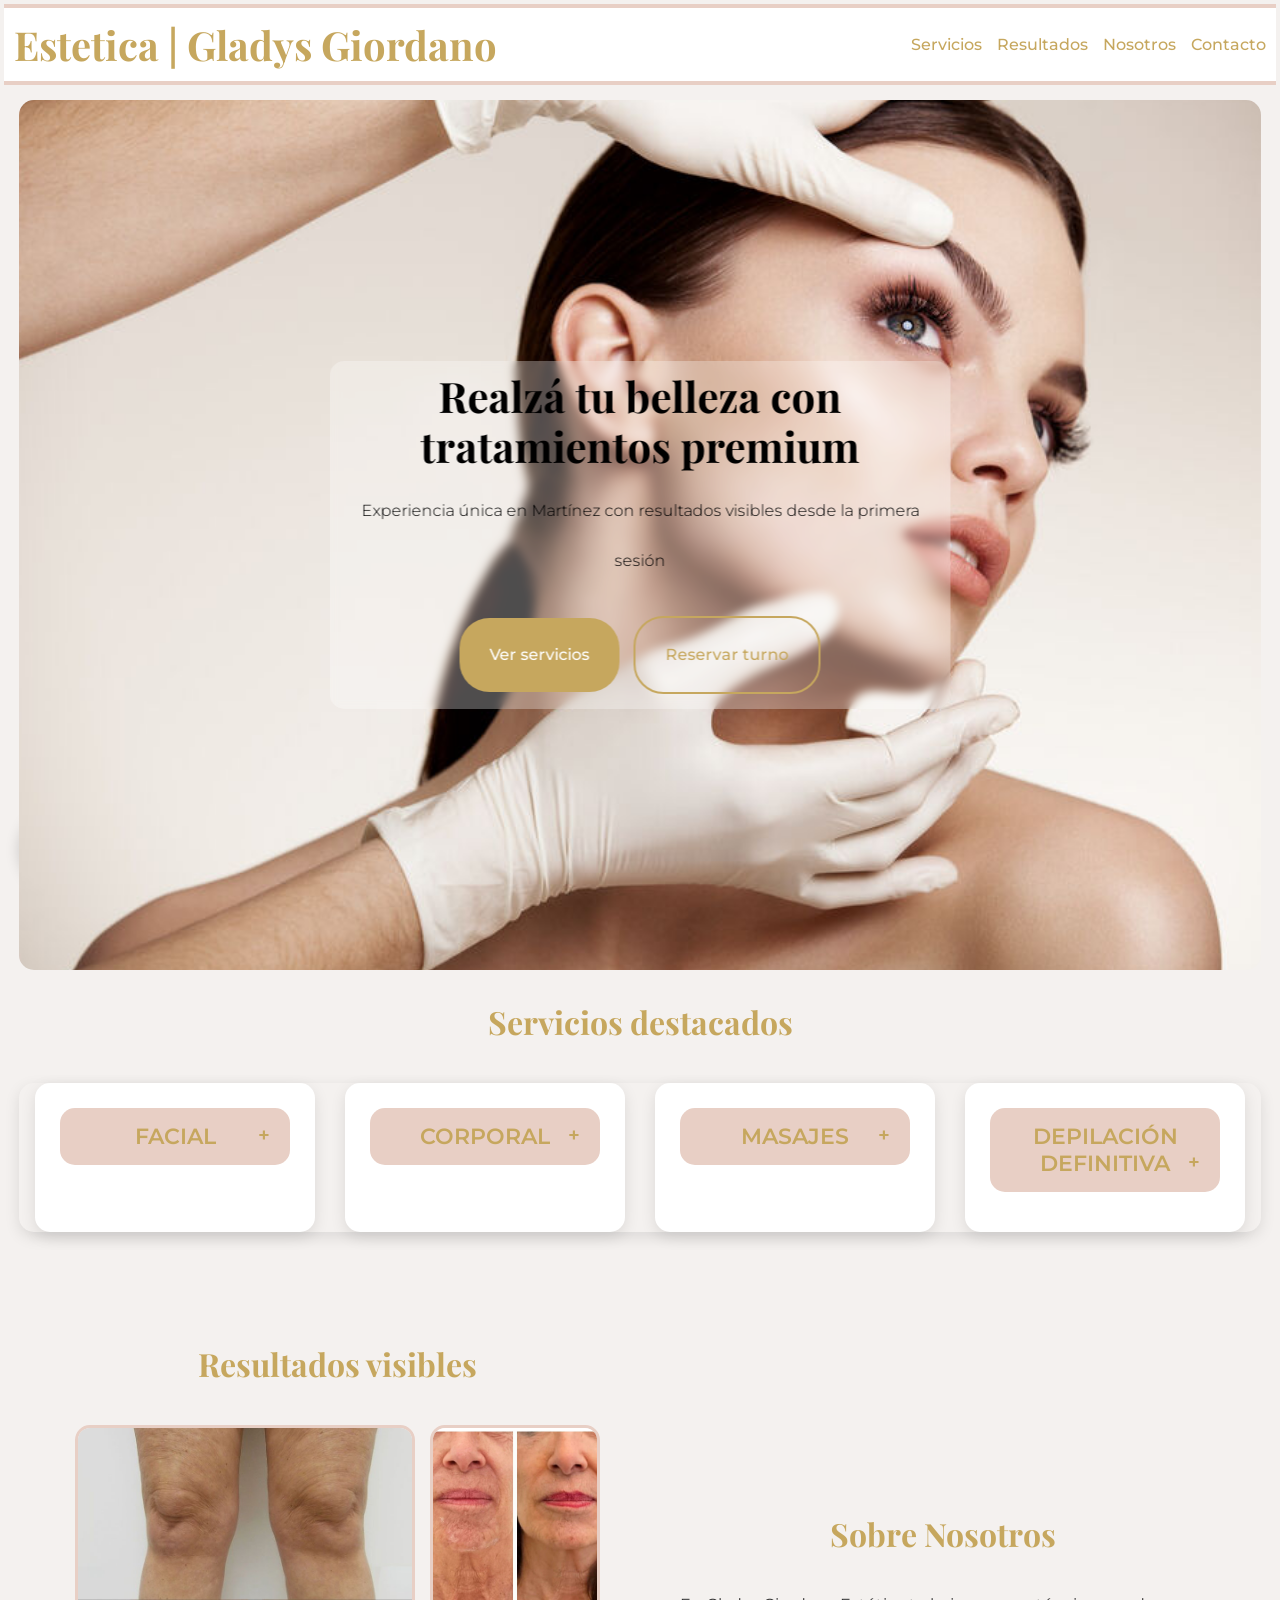
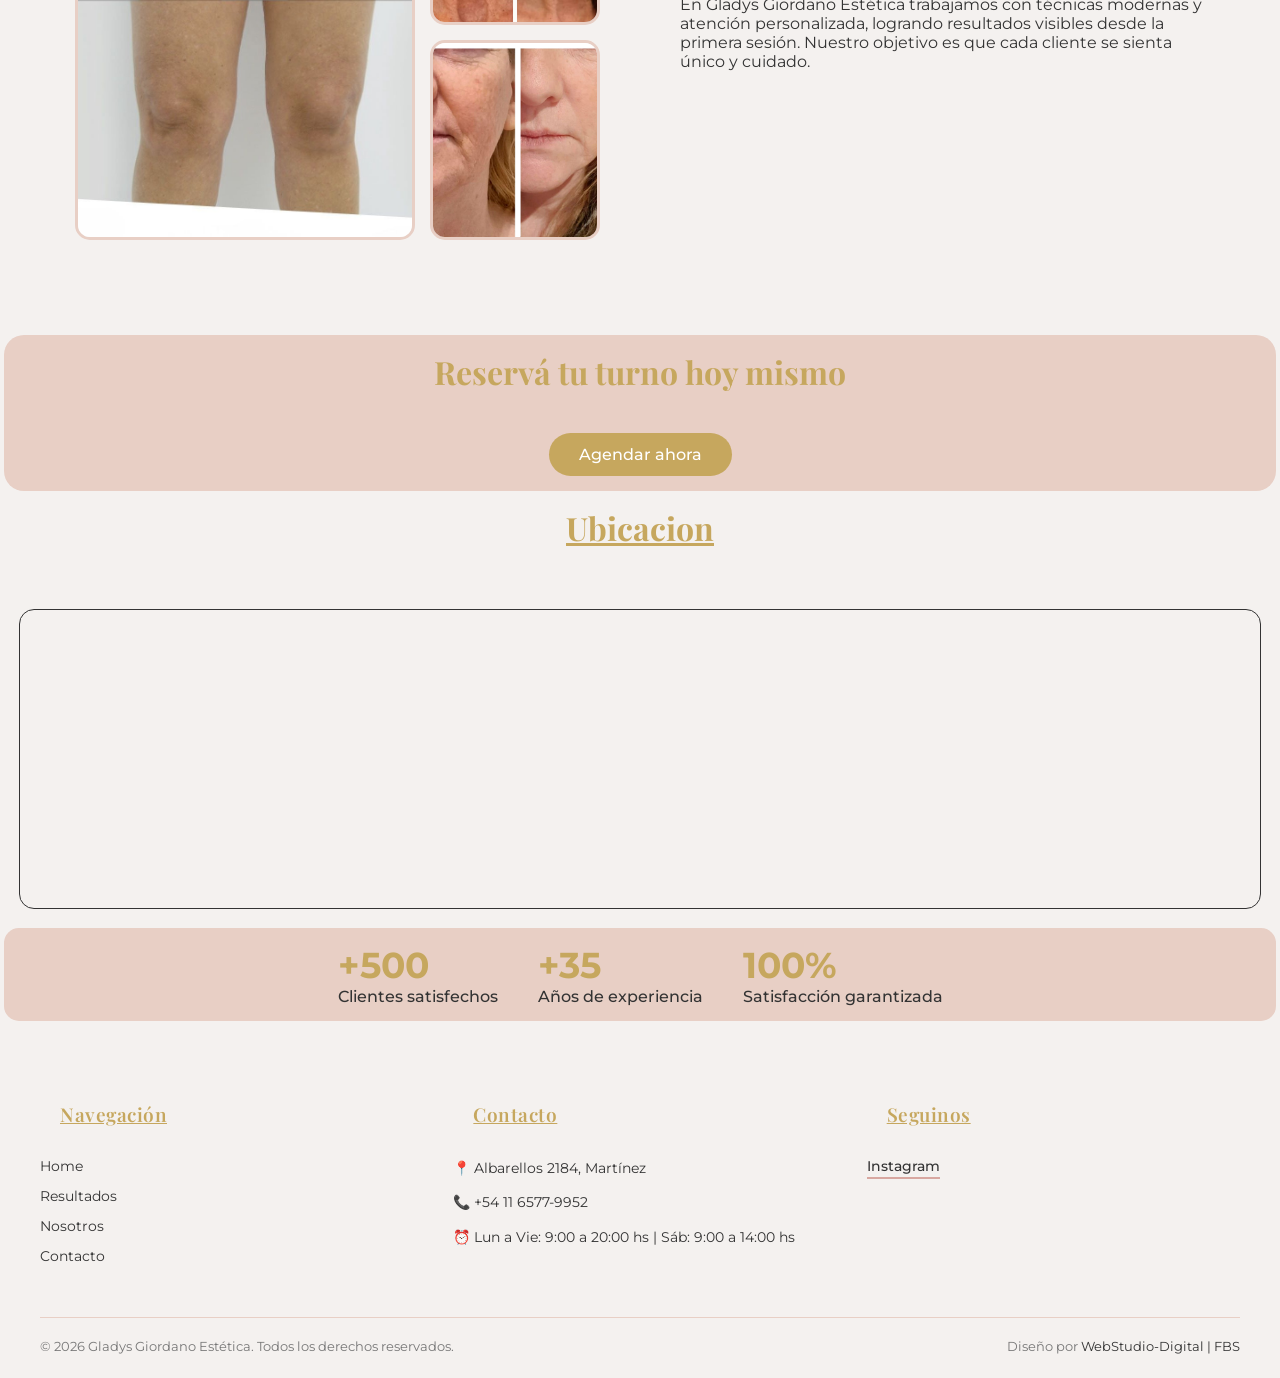
<file: index.html>
<!DOCTYPE html>
<html lang="es">

<head>
  <meta charset="UTF-8">
  <meta name="viewport" content="width=device-width, initial-scale=1.0">
  <meta name="description"
    content="Centro de estética en Martínez. Tratamientos faciales, corporales y masajes con resultados visibles desde la primera sesión.">
  <title>Gladys Giordano Estética</title>

  <link
    href="https://fonts.googleapis.com/css2?family=Playfair+Display:wght@500;600&family=Montserrat:wght@300;400;500&display=swap"
    rel="stylesheet">
  <link rel="stylesheet" href="./CSS/studio.css">

</head>

<body>

  <!-- HEADER -->
  <header class="header">
  <h1> Estetica | Gladys Giordano</h1>

  <!-- Botón hamburguesa -->
  <div class="hamburger" onclick="toggleMenu()">
    ☰
  </div>

  <div class="container">
    <nav id="nav-menu">

      <!-- Dropdown Servicios -->
      <div class="dropdown">
  <a href="#" class="dropbtn">Servicios</a>
  <div class="dropdown-content">
    <a href="./PAGES/facial.html">Facial</a>
    <a href="./PAGES/corporales.html">Corporal</a>
    <a href="./PAGES/depilacion.html">Definitiva</a>
    <a href="./PAGES/masajes.html">Masajes</a>
  </div>
</div>

      <a href="#resultados">Resultados</a>
      <a href="#nosotros">Nosotros</a>
      <a href="./PAGES/contacto.html">Contacto</a>

    </nav>
  </div>
</header>

  <!-- HERO -->
  <section class="hero">
    <div class="overlay"></div>

    <div class="hero-slider">
      <div class="slide active">
        <img src="./images/carrusel2.jpg" alt="Hero 1">
        <div class="hero-content">
          <h2>Realzá tu belleza con tratamientos premium</h2>
          <p>Experiencia única en Martínez con resultados visibles desde la primera sesión</p>
          <div class="hero-buttons">
            <a class="btn" href="#servicios">Ver servicios</a>
            <a class="btn-outline" href="https://wa.me/541165779952">Reservar turno</a>
          </div>
        </div>
      </div>

      <div class="slide left">
        <img src="./images/carrusel5.jpg" alt="Hero 2">
        <div class="hero-content">
          <h2>Cuidamos tu piel con el mejor tratamiento</h2>
          <p>Resultados visibles desde la primera sesión</p>
          <div class="hero-buttons">
            <a class="btn" href="#servicios">Ver servicios</a>
            <a class="btn-outline" href="https://wa.me/541165779952">Reservar turno</a>
          </div>
        </div>
      </div>

      <div class="slide">
        <img src="./images/carrusel3.jpg" alt="Hero 3">
        <div class="hero-content">
          <h2>Tratamiento corporal y facial de alta calidad</h2>
          <p>Tu bienestar y belleza en un solo lugar</p>
          <div class="hero-buttons">
            <a class="btn" href="#servicios">Ver servicios</a>
            <a class="btn-outline" href="https://wa.me/541165779952">Reservar turno</a>
          </div>
        </div>
      </div>
    </div>
  </section>

  <!-- SERVICIOS -->
  <section id="servicios" class="services">
    <h3>Servicios destacados</h3>
    <div class="cards">

      <div class="card accordion">
        <h4 class="accordion-header">FACIAL</h4>
        <div class="accordion-content">
          <ul class="caja-acordeon">
            <h5> <a href="./PAGES/facial.html">glow facial</a></h5>
            <li>Limpieza profunda</li>
            <li>Punta de diamante</li>
            <li>HIFU facial</li>
            <li>Piel más luminosa, firme y revitalizada</li>

          </ul>
        </div>
      </div>

      <div class="card accordion">
        <h4 class="accordion-header">CORPORAL</h4>
        <div class="accordion-content">
          <p>
          <ul class="caja-acordeon">

           <h5> <a href="./PAGES/corporales.html"> Body sculpt & redefinición </a></h5> 
            <li>
               HIFU corporal
            </li>
            <li>
               Liposonix
            </li>
            <li>
               Ultracavitación
            </li>
            <li>
               Presoterapia
            </li>
            <li>
               Tratamientos reafirmantes y anticelulitis
            </li>
            <li>
              Reducción de medidas y mejora visible de la piel
            </li>
          </ul>

          </p>
        </div>
      </div>

      <div class="card accordion">
        <h4 class="accordion-header">MASAJES</h4>
        <div class="accordion-content">
          
          <ul class="caja-acordeon" >
            <h5><a href="./PAGES/masajes.html">Bienestar & armonía corporal</a></h5>
            <li>Relajantes y descontracturantes</li>
            <li>Reductores</li>
            <li>Piedras calientes</li>
            <li>Drenaje linfático</li>
            <p>Liberación de tensiones y equilibrio corporal</p>
          </ul>
        </div>
      </div>

      <div class="card accordion">
        <h4 class="accordion-header">DEPILACIÓN DEFINITIVA</h4>
        <div class="accordion-content">
          <ul class="caja-acordeon">
            <h5><a href="./PAGES/depilacion.html">Piel suave todo el año</a></h5>
            <li>Láser facial y corporal</li>
            <li>El laser Soprhano ice</li>
            
            <p>Resultados progresivos, piel más suave y uniforme</p>

          </ul>
        </div>
      </div>

    </div>
  </section>

  <!-- RESULTADOS -->
  <section class="results-about-container">

    <!-- RESULTADOS -->
    <section id="resultados" class="results">
      <h3>Resultados visibles</h3>
      <div class="gallery">
        <img src="./images/antes-despues1.jpeg" alt="Resultado facial">
        <img src="./images/antes-despues2.jpeg" alt="Tratamiento corporal">
        <img src="./images/antes-despues3.jpeg" alt="Masaje relajante">
      </div>
    </section>

    <!-- SOBRE NOSOTROS -->
    <section id="nosotros" class="about">
      <h3>Sobre Nosotros</h3>
      <p>En Gladys Giordano Estética trabajamos con técnicas modernas y atención personalizada, logrando resultados
        visibles desde la primera sesión. Nuestro objetivo es que cada cliente se sienta único y cuidado.</p>
    </section>

  </section>



  <!-- CTA FINAL -->
  <section class="cta">
    <h3>Reservá tu turno hoy mismo</h3>
    <a class="btn" href="https://wa.me/541165779952">Agendar ahora</a>
  </section>

  <!-- CONTACTO -->
  <section id="contacto" class="contact">
    <h3>Ubicacion</h3>

    <iframe src="https://www.google.com/maps?q=Albarellos+2184+Martinez&output=embed"></iframe>
  </section>

  <!-- MÉTRICAS -->
  <section class="stats">
    <div class="stat">
      <h4>+500</h4>
      <p>Clientes satisfechos</p>
    </div>
    <div class="stat">
      <h4>+35</h4>
      <p>Años de experiencia</p>
    </div>
    <div class="stat">
      <h4>100%</h4>
      <p>Satisfacción garantizada</p>
    </div>
  </section>

  <footer class="site-footer">
  <div class="footer-container">
    
    <!-- Columna 1: Navegación Rápida -->
    <div class="footer-column">
      <h5>Navegación</h5>
      <ul>
        <li><a href="../index.html">Home</a></li>
        <li><a href="../index.html#resultados">Resultados</a></li>
        <li><a href="../index.html#nosotros">Nosotros</a></li>
        <li><a href="./contacto.html">Contacto</a></li>
      </ul>
    </div>

    <!-- Columna 2: Contacto y Horarios -->
    <div class="footer-column">
      <h5>Contacto</h5>
      <p>📍 Albarellos 2184, Martínez</p>
      <p>📞 +54 11 6577-9952</p>
      <p>⏰ Lun a Vie: 9:00 a 20:00 hs | Sáb: 9:00 a 14:00 hs</p>
    </div>

    <!-- Columna 3: Redes Sociales -->
    <div class="footer-column">
      <h5>Seguinos</h5>
      <div class="footer-socials">
        <a href="https://www.instagram.com/estetica.gladysgiordano/" target="_blank" rel="noopener noreferrer" aria-label="Seguinos en Instagram">Instagram</a>
      </div>
    </div>

  </div>

  <!-- Barra Inferior de Créditos -->
  <div class="footer-bottom">
    <p>&copy; 2026 Gladys Giordano Estética. Todos los derechos reservados.</p>
    <p>Diseño por <a href="https://webstudio-digital.github.io/PortafolioFBS/" target="_blank">WebStudio-Digital | FBS</a></p>
  </div>
</footer>


  <!-- WHATSAPP -->
  <a class="whatsapp" href="https://wa.me/541165779952?text=Hola%20quiero%20más%20información%20sobre%20los%20tratamientos"><img class="logo-whatsapp" src="./images/logo-whatsapp.jpg"
      alt="whatsapp"></a>

  <button id="btnTop">↑</button>

  <script src="./js/scrip.js" defer></script>
  <script>
function toggleMenu() {
  const menu = document.getElementById("nav-menu");
  menu.classList.toggle("active");
}
</script>
</body>

</html>
</file>
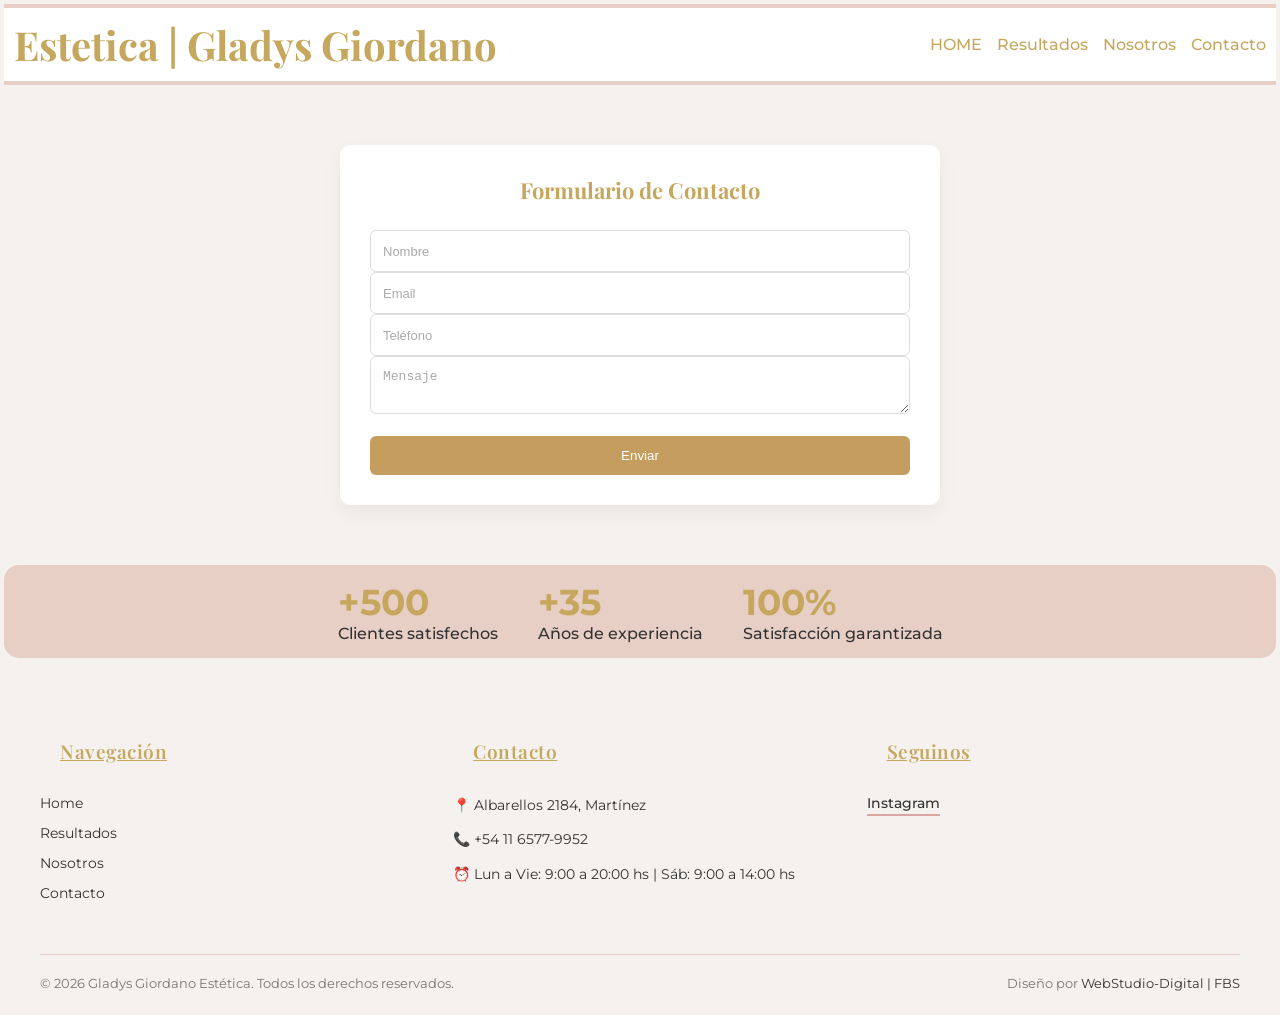
<file: PAGES/contacto.html>
<!DOCTYPE html>
<html lang="es">

<head>
  <meta charset="UTF-8">
  <meta name="viewport" content="width=device-width, initial-scale=1.0">
  <meta name="description"
    content="Centro de estética en Martínez. Tratamientos faciales, corporales y masajes con resultados visibles desde la primera sesión.">
  <title>Gladys Giordano Estética</title>

  <link
    href="https://fonts.googleapis.com/css2?family=Playfair+Display:wght@500;600&family=Montserrat:wght@300;400;500&display=swap"
    rel="stylesheet">
  <link rel="stylesheet" href="../CSS/studio.css">

</head>

<body>

  <!-- HEADER -->
  <header class="header">
  <h1> Estetica | Gladys Giordano</h1>

  <!-- Botón hamburguesa -->
  <div class="hamburger" onclick="toggleMenu()">
    ☰
  </div>

  <div class="container">
    <nav id="nav-menu">

      <!-- Dropdown Servicios -->
      <div class="dropdown">
        <a href="../index.html" class="dropbtn dropdown">HOME</a>
      </div>

      <a href="../index.html#resultados">Resultados</a>
      <a href="../index.html#nosotros">Nosotros</a>
      <a href="#">Contacto</a>

    </nav>
  </div>
</header>

 <!-- FORMULARIO -->
    <section class="contacto-form">
  <h3>Formulario de Contacto</h3>

  
    
    <form id="contactForm">

  <input type="text" name="nombre" placeholder="Nombre" required>

  <input type="email" name="email" placeholder="Email" required>

  <input type="tel" name="telefono" placeholder="Teléfono">

  <textarea name="mensaje" placeholder="Mensaje" required></textarea>

  <button type="submit" class="btn">Enviar</button>

</form>

  </form>
</section>

    <!-- MÉTRICAS -->
  <section class="stats">
    <div class="stat">
      <h4>+500</h4>
      <p>Clientes satisfechos</p>
    </div>
    <div class="stat">
      <h4>+35</h4>
      <p>Años de experiencia</p>
    </div>
    <div class="stat">
      <h4>100%</h4>
      <p>Satisfacción garantizada</p>
    </div>
  </section>

  <footer class="site-footer">
  <div class="footer-container">
    
    <!-- Columna 1: Navegación Rápida -->
    <div class="footer-column">
      <h5>Navegación</h5>
      <ul>
        <li><a href="../index.html">Home</a></li>
        <li><a href="../index.html#resultados">Resultados</a></li>
        <li><a href="../index.html#nosotros">Nosotros</a></li>
        <li><a href="./contacto.html">Contacto</a></li>
      </ul>
    </div>

    <!-- Columna 2: Contacto y Horarios -->
    <div class="footer-column">
      <h5>Contacto</h5>
      <p>📍 Albarellos 2184, Martínez</p>
      <p>📞 +54 11 6577-9952</p>
      <p>⏰ Lun a Vie: 9:00 a 20:00 hs | Sáb: 9:00 a 14:00 hs</p>
    </div>

    <!-- Columna 3: Redes Sociales -->
    <div class="footer-column">
      <h5>Seguinos</h5>
      <div class="footer-socials">
        <a href="https://www.instagram.com/estetica.gladysgiordano/" target="_blank" rel="noopener noreferrer" aria-label="Seguinos en Instagram">Instagram</a>
        
      </div>
    </div>

  </div>

  <!-- Barra Inferior de Créditos -->
  <div class="footer-bottom">
    <p>&copy; 2026 Gladys Giordano Estética. Todos los derechos reservados.</p>
    <p>Diseño por <a href="https://webstudio-digital.github.io/PortafolioFBS/" target="_blank">WebStudio-Digital | FBS</a></p>
  </div>
</footer>



  <button id="btnTop">↑</button>

  <script src="../js/scrip.js" defer></script>
  <script>
function toggleMenu() {
  const menu = document.getElementById("nav-menu");
  menu.classList.toggle("active");
}
</script>
</body>

</html>
</file>
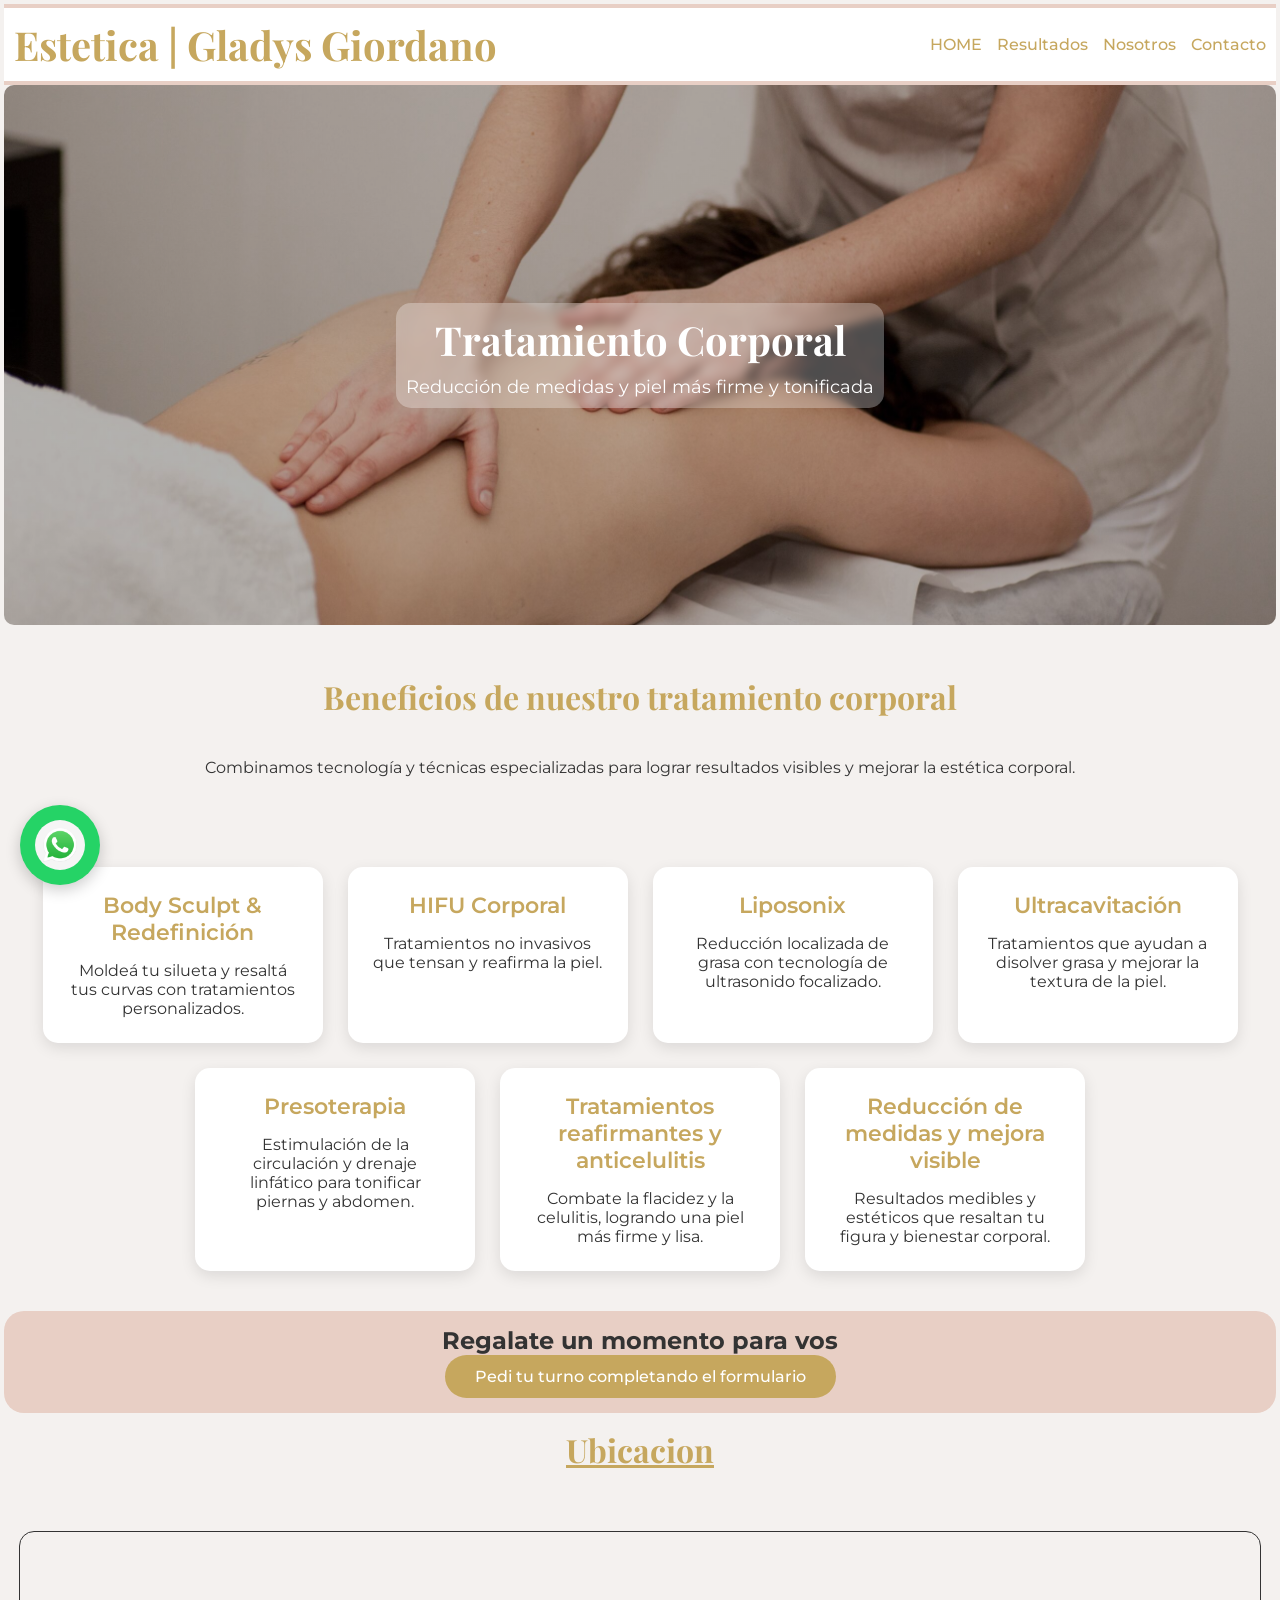
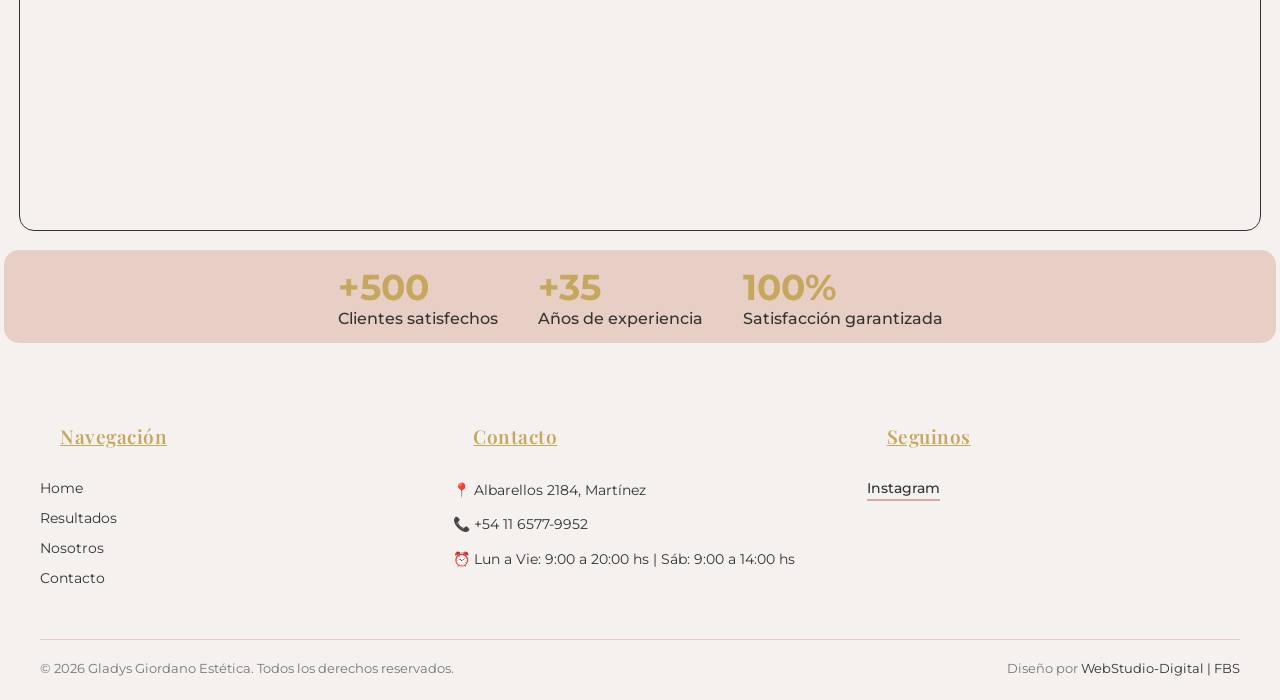
<file: PAGES/corporales.html>
<!DOCTYPE html>
<html lang="es">

<head>
  <meta charset="UTF-8">
  <meta name="viewport" content="width=device-width, initial-scale=1.0">
  <meta name="description"
    content="Centro de estética en Martínez. Tratamientos faciales, corporales y masajes con resultados visibles desde la primera sesión.">
  <title>Gladys Giordano Estética</title>

  <link
    href="https://fonts.googleapis.com/css2?family=Playfair+Display:wght@500;600&family=Montserrat:wght@300;400;500&display=swap"
    rel="stylesheet">
  <link rel="stylesheet" href="../CSS/studio.css">

</head>

<body>

  <!-- HEADER -->
  <header class="header">
  <h1> Estetica | Gladys Giordano</h1>

  <!-- Botón hamburguesa -->
  <div class="hamburger" onclick="toggleMenu()">
    ☰
  </div>

  <div class="container">
    <nav id="nav-menu">

      <!-- Dropdown Servicios -->
      <div class="dropdown">
        <a href="../index.html" class="dropbtn dropdown">HOME</a>
      </div>

      <a href="../index.html#resultados">Resultados</a>
      <a href="../index.html#nosotros">Nosotros</a>
      <a href="./contacto.html">Contacto</a>

    </nav>
  </div>
</header>


    <!-- HERO -->
    <section class="hero-corporales">
        <div class="hero-content">
            <h2>Tratamiento Corporal</h2>
            <p>Reducción de medidas y piel más firme y tonificada</p>
        </div>
    </section>

    <!-- INTRO -->
    <section class="intro">
        <h3>Beneficios de nuestro tratamiento corporal</h3>
        <p>Combinamos tecnología y técnicas especializadas para lograr resultados visibles y mejorar la estética corporal.</p>
    </section>

    <!-- CARDS SERVICIOS -->
    <section class="servicios">
        <div class="card">
            <h4>Body Sculpt & Redefinición</h4>
            <p>Moldeá tu silueta y resaltá tus curvas con tratamientos personalizados.</p>
        </div>
        <div class="card">
            <h4>HIFU Corporal</h4>
            <p>Tratamientos no invasivos que tensan y reafirma la piel.</p>
        </div>
        <div class="card">
            <h4>Liposonix</h4>
            <p>Reducción localizada de grasa con tecnología de ultrasonido focalizado.</p>
        </div>
        <div class="card">
            <h4>Ultracavitación</h4>
            <p>Tratamientos que ayudan a disolver grasa y mejorar la textura de la piel.</p>
        </div>
        <div class="card">
            <h4>Presoterapia</h4>
            <p>Estimulación de la circulación y drenaje linfático para tonificar piernas y abdomen.</p>
        </div>
        <div class="card">
            <h4>Tratamientos reafirmantes y anticelulitis</h4>
            <p>Combate la flacidez y la celulitis, logrando una piel más firme y lisa.</p>
        </div>
        <div class="card">
            <h4>Reducción de medidas y mejora visible</h4>
            <p>Resultados medibles y estéticos que resaltan tu figura y bienestar corporal.</p>
        </div>
    </section>

    <!-- CTA -->
  <section class="cta">
    <h2>Regalate un momento para vos</h2>
    <a href="contacto.html" class="btn">Pedi tu turno completando el formulario</a>
  </section>
<!-- CONTACTO -->
  <section id="contacto" class="contact">
    <h3>Ubicacion</h3>

    <iframe src="https://www.google.com/maps?q=Albarellos+2184+Martinez&output=embed"></iframe>
  </section>

  <!-- MÉTRICAS -->
  <section class="stats">
    <div class="stat">
      <h4>+500</h4>
      <p>Clientes satisfechos</p>
    </div>
    <div class="stat">
      <h4>+35</h4>
      <p>Años de experiencia</p>
    </div>
    <div class="stat">
      <h4>100%</h4>
      <p>Satisfacción garantizada</p>
    </div>
  </section>

  <footer class="site-footer">
  <div class="footer-container">
    
    <!-- Columna 1: Navegación Rápida -->
    <div class="footer-column">
      <h5>Navegación</h5>
      <ul>
        <li><a href="../index.html">Home</a></li>
        <li><a href="../index.html#resultados">Resultados</a></li>
        <li><a href="../index.html#nosotros">Nosotros</a></li>
        <li><a href="./contacto.html">Contacto</a></li>
      </ul>
    </div>

    <!-- Columna 2: Contacto y Horarios -->
    <div class="footer-column">
      <h5>Contacto</h5>
      <p>📍 Albarellos 2184, Martínez</p>
      <p>📞 +54 11 6577-9952</p>
      <p>⏰ Lun a Vie: 9:00 a 20:00 hs | Sáb: 9:00 a 14:00 hs</p>
    </div>

    <!-- Columna 3: Redes Sociales -->
    <div class="footer-column">
      <h5>Seguinos</h5>
      <div class="footer-socials">
        <a href="https://www.instagram.com/estetica.gladysgiordano/" target="_blank" rel="noopener noreferrer" aria-label="Seguinos en Instagram">Instagram</a>
      </div>
    </div>

  </div>

  <!-- Barra Inferior de Créditos -->
  <div class="footer-bottom">
    <p>&copy; 2026 Gladys Giordano Estética. Todos los derechos reservados.</p>
    <p>Diseño por <a href="https://webstudio-digital.github.io/PortafolioFBS/" target="_blank">WebStudio-Digital | FBS</a></p>
  </div>
</footer>


  <!-- WHATSAPP -->
  <a class="whatsapp" href="https://wa.me/541165779952?text=Hola%20quiero%20más%20información%20sobre%20los%20tratamientos"><img class="logo-whatsapp" src="../images/logo-whatsapp.jpg"
      alt="whatsapp"></a>

  <button id="btnTop">↑</button>

  <script src="../js/scrip.js" defer></script>
  <script>
function toggleMenu() {
  const menu = document.getElementById("nav-menu");
  menu.classList.toggle("active");
}
</script>
</body>

</html>
</file>
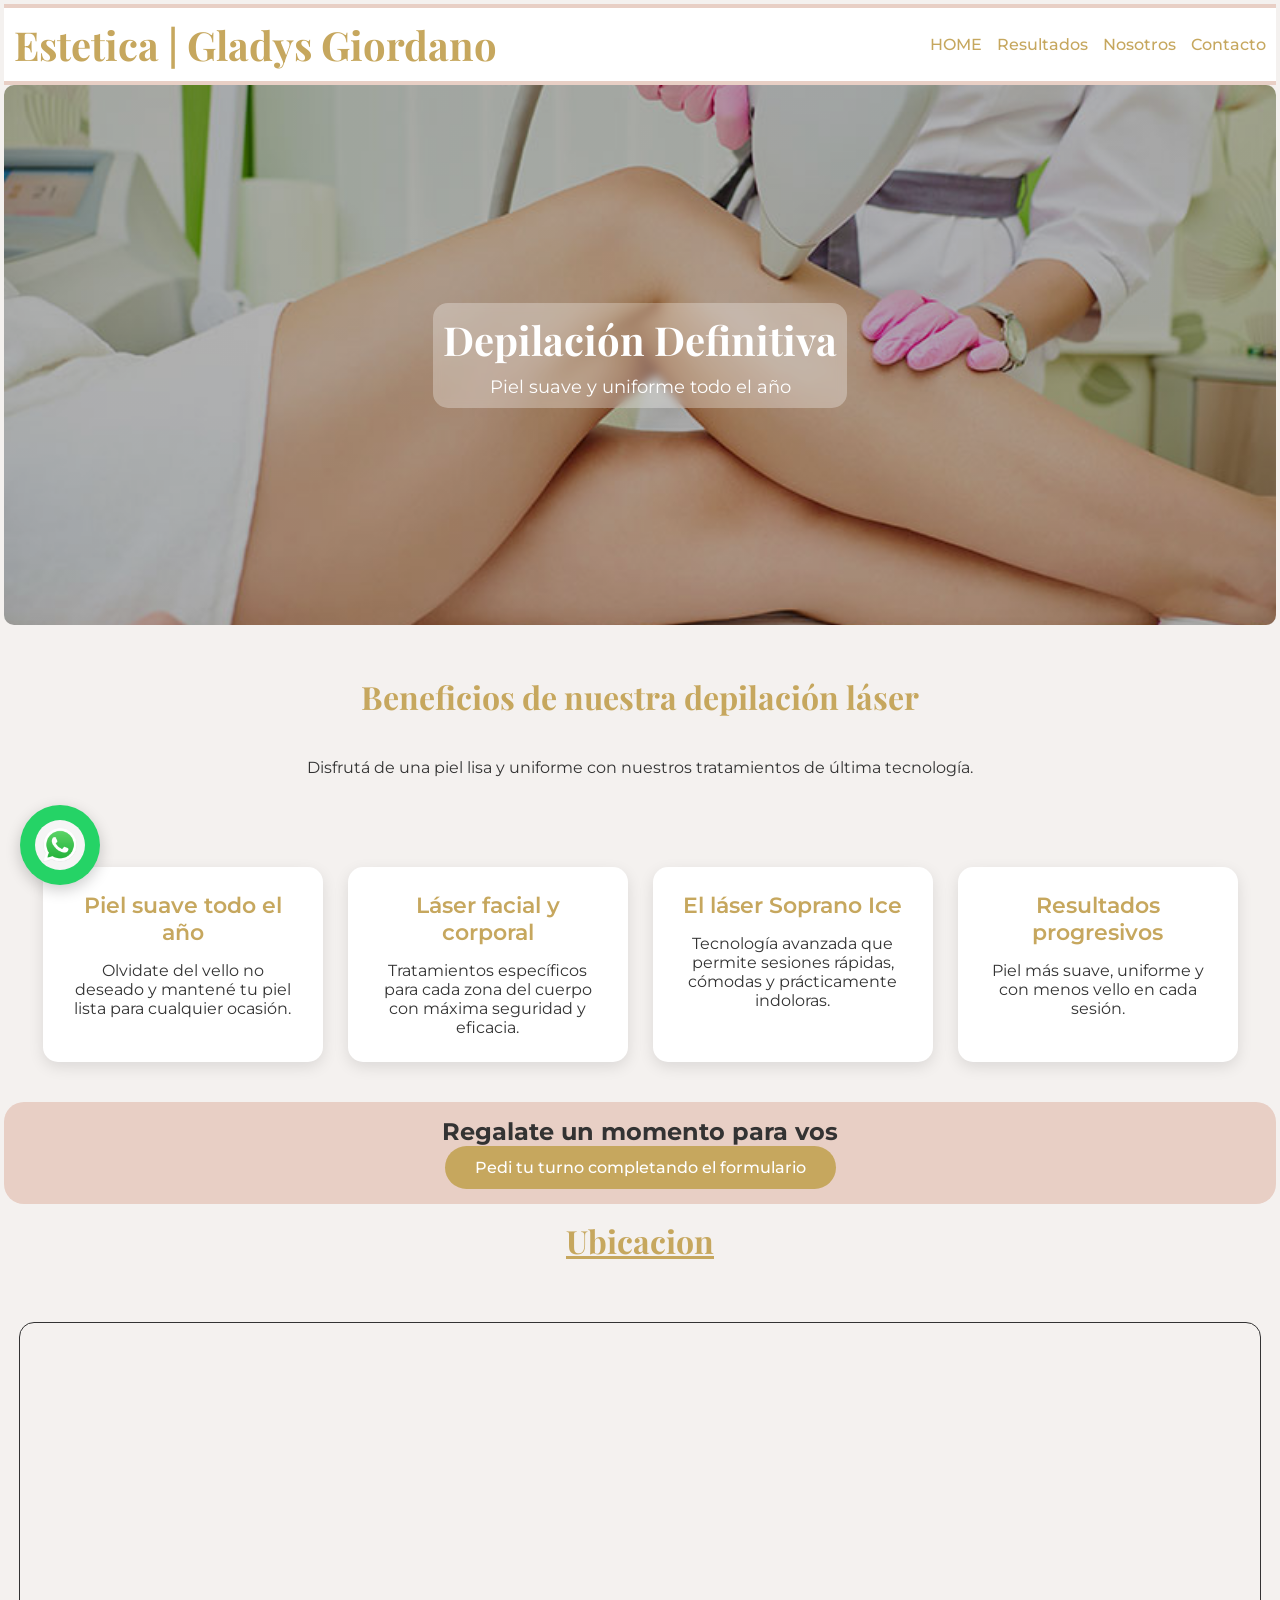
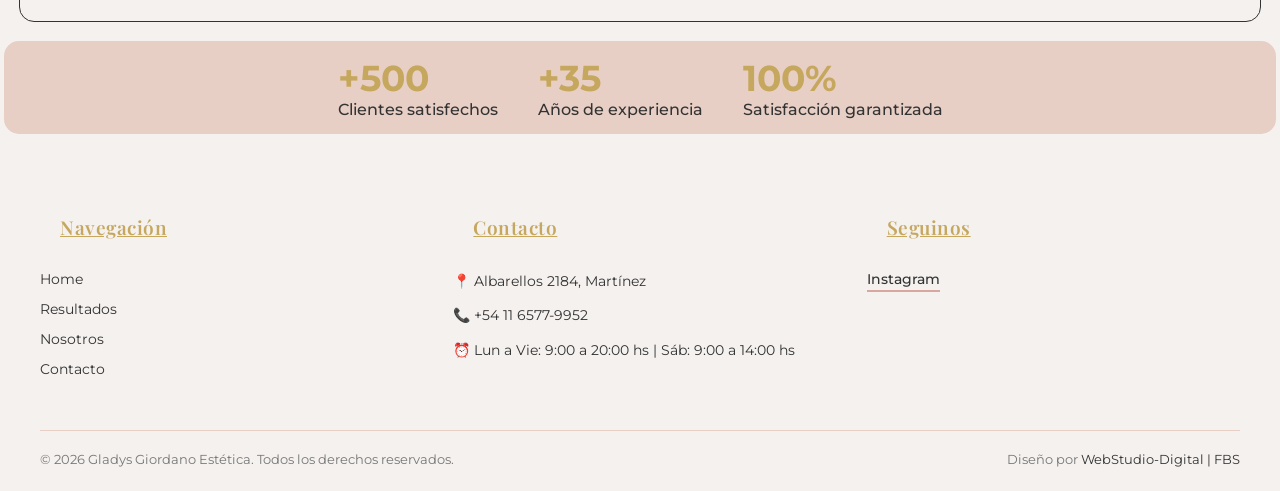
<file: PAGES/depilacion.html>
<!DOCTYPE html>
<html lang="es">

<head>
  <meta charset="UTF-8">
  <meta name="viewport" content="width=device-width, initial-scale=1.0">
  <meta name="description"
    content="Centro de estética en Martínez. Tratamientos faciales, corporales y masajes con resultados visibles desde la primera sesión.">
  <title>Gladys Giordano Estética</title>

  <link
    href="https://fonts.googleapis.com/css2?family=Playfair+Display:wght@500;600&family=Montserrat:wght@300;400;500&display=swap"
    rel="stylesheet">
  <link rel="stylesheet" href="../CSS/studio.css">

</head>

<body>

  <!-- HEADER -->
  <header class="header">
  <h1> Estetica | Gladys Giordano</h1>

  <!-- Botón hamburguesa -->
  <div class="hamburger" onclick="toggleMenu()">
    ☰
  </div>

  <div class="container">
    <nav id="nav-menu">

      <!-- Dropdown Servicios -->
      <div class="dropdown">
        <a href="../index.html" class="dropbtn dropdown">HOME</a>
      </div>

      <a href="../index.html#resultados">Resultados</a>
      <a href="../index.html#nosotros">Nosotros</a>
      <a href="./contacto.html">Contacto</a>

    </nav>
  </div>
</header>

 

    <!-- HERO -->
    <section class="hero-depilacion">
        <div class="hero-content">
            <h2>Depilación Definitiva</h2>
            <p>Piel suave y uniforme todo el año</p>
        </div>
    </section>

    <!-- INTRO -->
    <section class="intro">
        <h3>Beneficios de nuestra depilación láser</h3>
        <p>Disfrutá de una piel lisa y uniforme con nuestros tratamientos de última tecnología.</p>
    </section>

    <!-- CARDS SERVICIOS -->
    <section class="servicios">
        <div class="card">
            <h4>Piel suave todo el año</h4>
            <p>Olvidate del vello no deseado y mantené tu piel lista para cualquier ocasión.</p>
        </div>
        <div class="card">
            <h4>Láser facial y corporal</h4>
            <p>Tratamientos específicos para cada zona del cuerpo con máxima seguridad y eficacia.</p>
        </div>
        <div class="card">
            <h4>El láser Soprano Ice</h4>
            <p>Tecnología avanzada que permite sesiones rápidas, cómodas y prácticamente indoloras.</p>
        </div>
        <div class="card">
            <h4>Resultados progresivos</h4>
            <p>Piel más suave, uniforme y con menos vello en cada sesión.</p>
        </div>
    </section>

    <!-- CTA -->
  <section class="cta">
    <h2>Regalate un momento para vos</h2>
    <a href="contacto.html" class="btn">Pedi tu turno completando el formulario</a>
  </section>
<!-- CONTACTO -->
  <section id="contacto" class="contact">
    <h3>Ubicacion</h3>

    <iframe src="https://www.google.com/maps?q=Albarellos+2184+Martinez&output=embed"></iframe>
  </section>

  <!-- MÉTRICAS -->
  <section class="stats">
    <div class="stat">
      <h4>+500</h4>
      <p>Clientes satisfechos</p>
    </div>
    <div class="stat">
      <h4>+35</h4>
      <p>Años de experiencia</p>
    </div>
    <div class="stat">
      <h4>100%</h4>
      <p>Satisfacción garantizada</p>
    </div>
  </section>

  <footer class="site-footer">
  <div class="footer-container">
    
    <!-- Columna 1: Navegación Rápida -->
    <div class="footer-column">
      <h5>Navegación</h5>
      <ul>
        <li><a href="../index.html">Home</a></li>
        <li><a href="../index.html#resultados">Resultados</a></li>
        <li><a href="../index.html#nosotros">Nosotros</a></li>
        <li><a href="./contacto.html">Contacto</a></li>
      </ul>
    </div>

    <!-- Columna 2: Contacto y Horarios -->
    <div class="footer-column">
      <h5>Contacto</h5>
      <p>📍 Albarellos 2184, Martínez</p>
      <p>📞 +54 11 6577-9952</p>
      <p>⏰ Lun a Vie: 9:00 a 20:00 hs | Sáb: 9:00 a 14:00 hs</p>
    </div>

    <!-- Columna 3: Redes Sociales -->
    <div class="footer-column">
      <h5>Seguinos</h5>
      <div class="footer-socials">
        <a href="https://www.instagram.com/estetica.gladysgiordano/" target="_blank" rel="noopener noreferrer" aria-label="Seguinos en Instagram">Instagram</a>
      
      </div>
    </div>

  </div>

  <!-- Barra Inferior de Créditos -->
  <div class="footer-bottom">
    <p>&copy; 2026 Gladys Giordano Estética. Todos los derechos reservados.</p>
    <p>Diseño por <a href="https://webstudio-digital.github.io/PortafolioFBS/" target="_blank">WebStudio-Digital | FBS</a></p>
  </div>
</footer>


  <!-- WHATSAPP -->
  <a class="whatsapp" href="https://wa.me/541165779952?text=Hola%20quiero%20más%20información%20sobre%20los%20tratamientos"><img class="logo-whatsapp" src="../images/logo-whatsapp.jpg"
      alt="whatsapp"></a>

  <button id="btnTop">↑</button>

  <script src="../js/scrip.js" defer></script>
  <script>
function toggleMenu() {
  const menu = document.getElementById("nav-menu");
  menu.classList.toggle("active");
}
</script>
</body>

</html>
</file>
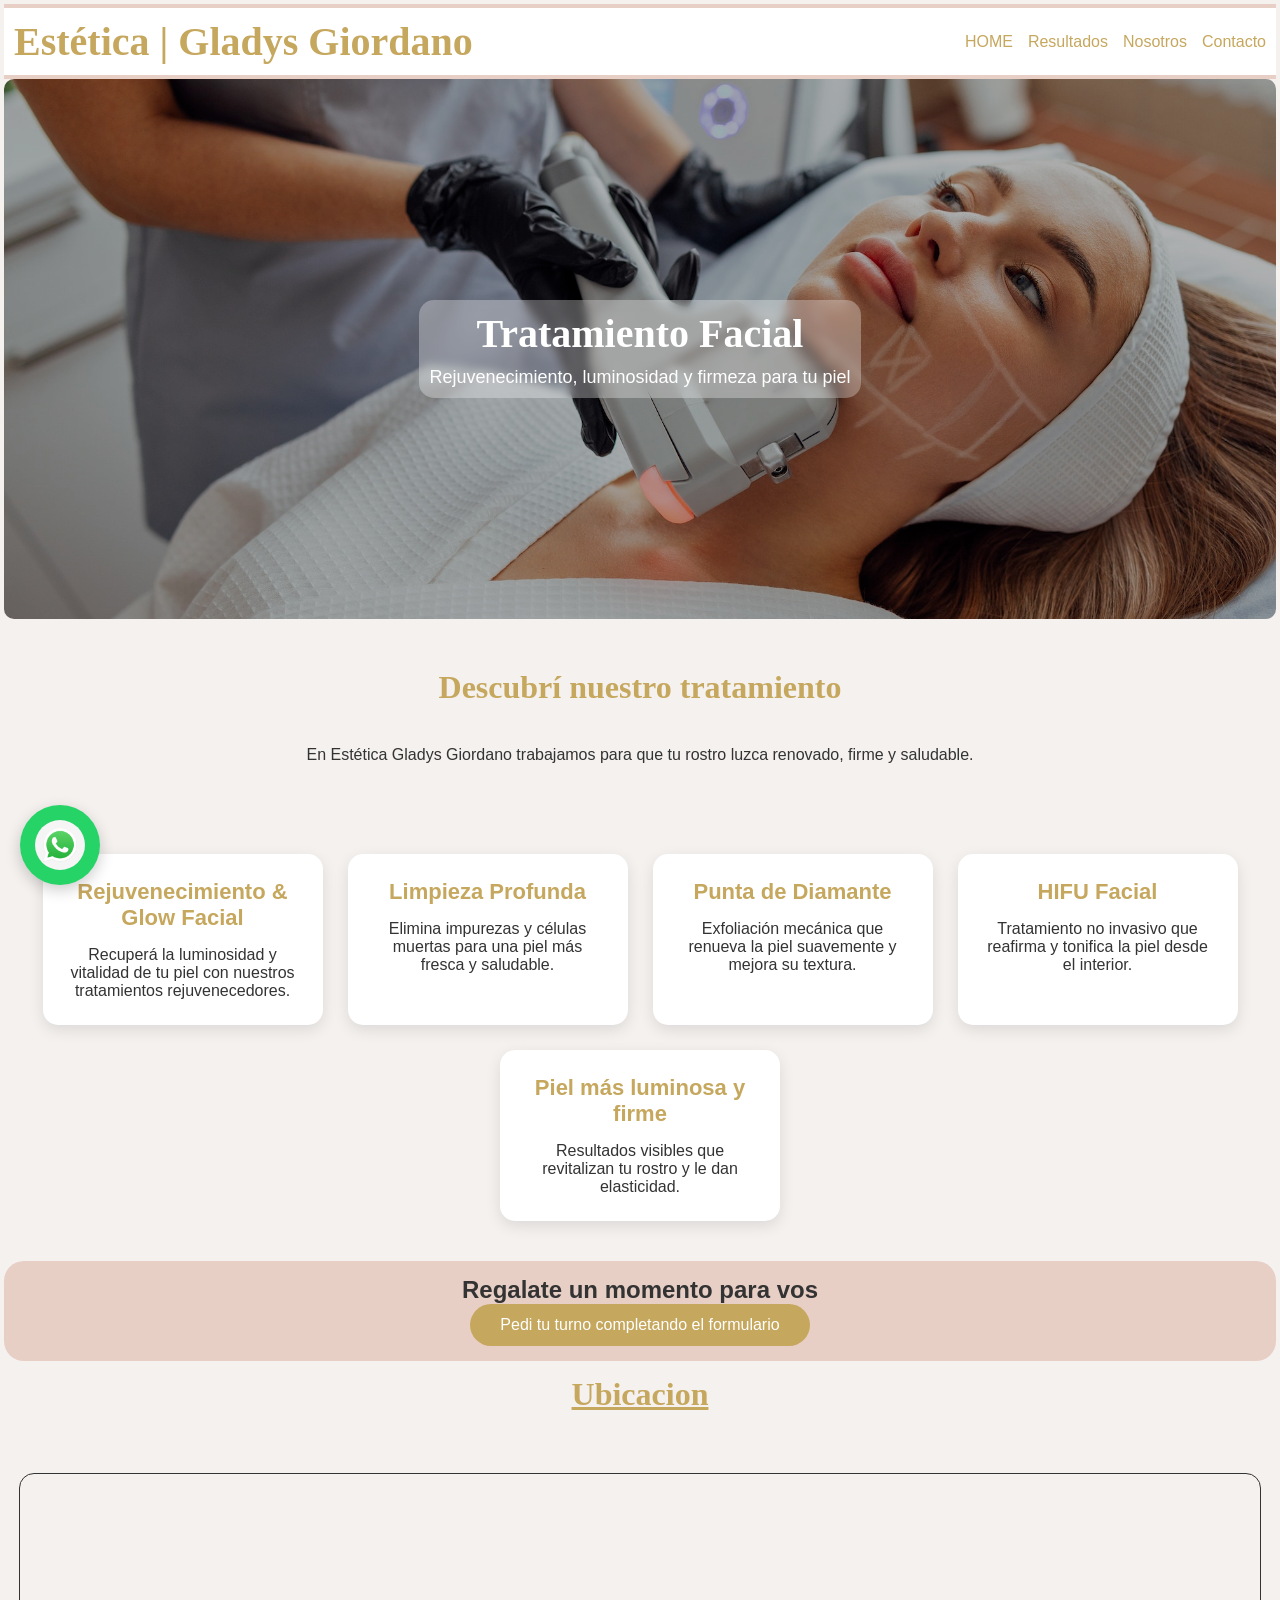
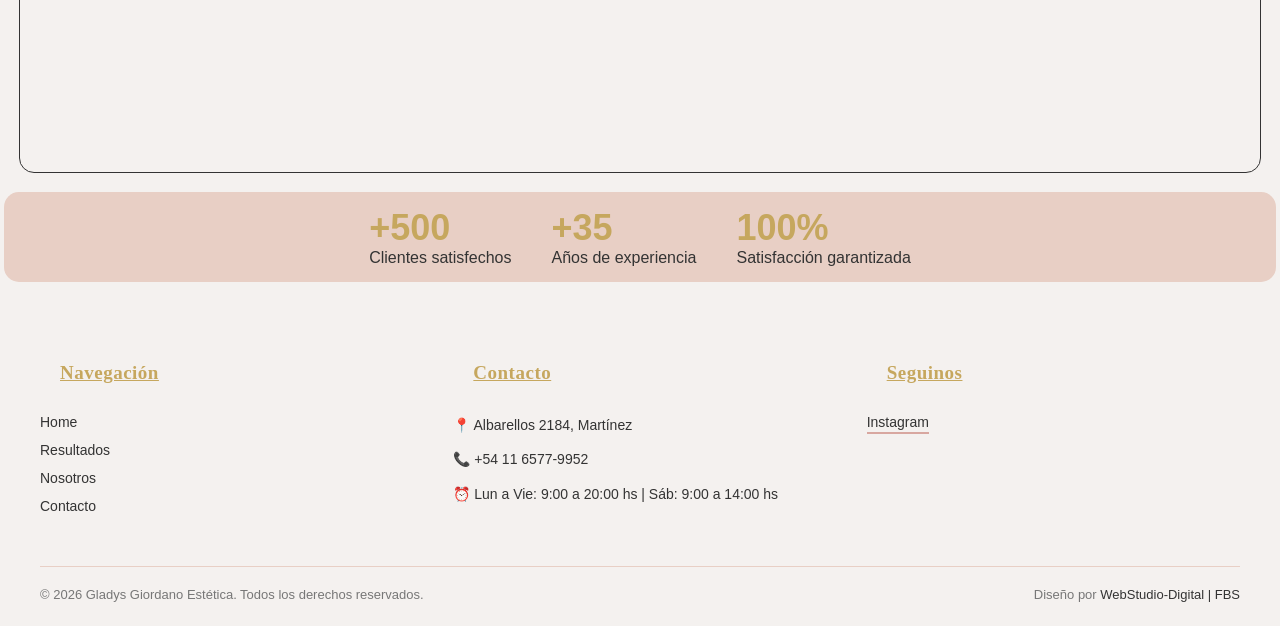
<file: PAGES/facial.html>
<!DOCTYPE html>
<html lang="es">
<head>
    <meta charset="UTF-8">
    <meta name="viewport" content="width=device-width, initial-scale=1.0">
    <title>Facial | Estética Gladys Giordano</title>
    <link rel="stylesheet" href="../CSS/studio.css">
</head>
<body>

    <!-- HEADER -->
    <header class="header">
        <h1>Estética | Gladys Giordano</h1>

        <div class="hamburger" onclick="toggleMenu()">☰</div>

        <nav id="nav-menu">
            <div class="dropdown">
                <a href="../index.html" class="dropbtn">HOME</a>
            </div>
            <a href="../index.html#resultados">Resultados</a>
            <a href="../index.html#nosotros">Nosotros</a>
            <a href="./contacto.html">Contacto</a>
        </nav>
    </header>

    <!-- HERO -->
    <section class="hero-facial">
        <div class="hero-content">
            <h2>Tratamiento Facial</h2>
            <p>Rejuvenecimiento, luminosidad y firmeza para tu piel</p>
        </div>
    </section>

    <!-- INTRO -->
    <section class="intro">
        <h3>Descubrí nuestro tratamiento</h3>
        <p>En Estética Gladys Giordano trabajamos para que tu rostro luzca renovado, firme y saludable.</p>
    </section>

    <!-- CARDS SERVICIOS FACIALES -->
    <section class="servicios">
        <div class="card">
            <h4>Rejuvenecimiento & Glow Facial</h4>
            <p>Recuperá la luminosidad y vitalidad de tu piel con nuestros tratamientos rejuvenecedores.</p>
        </div>
        <div class="card">
            <h4>Limpieza Profunda</h4>
            <p>Elimina impurezas y células muertas para una piel más fresca y saludable.</p>
        </div>
        <div class="card">
            <h4>Punta de Diamante</h4>
            <p>Exfoliación mecánica que renueva la piel suavemente y mejora su textura.</p>
        </div>
        <div class="card">
            <h4>HIFU Facial</h4>
            <p>Tratamiento no invasivo que reafirma y tonifica la piel desde el interior.</p>
        </div>
        <div class="card">
            <h4>Piel más luminosa y firme</h4>
            <p>Resultados visibles que revitalizan tu rostro y le dan elasticidad.</p>
        </div>
    </section>

    
  <!-- CTA -->
  <section class="cta">
    <h2>Regalate un momento para vos</h2>
    <a href="contacto.html" class="btn">Pedi tu turno completando el formulario</a>
  </section>
<!-- CONTACTO -->
  <section id="contacto" class="contact">
    <h3>Ubicacion</h3>

    <iframe src="https://www.google.com/maps?q=Albarellos+2184+Martinez&output=embed"></iframe>
  </section>

  <!-- MÉTRICAS -->
  <section class="stats">
    <div class="stat">
      <h4>+500</h4>
      <p>Clientes satisfechos</p>
    </div>
    <div class="stat">
      <h4>+35</h4>
      <p>Años de experiencia</p>
    </div>
    <div class="stat">
      <h4>100%</h4>
      <p>Satisfacción garantizada</p>
    </div>
  </section>

  <footer class="site-footer">
  <div class="footer-container">
    
    <!-- Columna 1: Navegación Rápida -->
    <div class="footer-column">
      <h5>Navegación</h5>
      <ul>
        <li><a href="../index.html">Home</a></li>
        <li><a href="../index.html#resultados">Resultados</a></li>
        <li><a href="../index.html#nosotros">Nosotros</a></li>
        <li><a href="./contacto.html">Contacto</a></li>
      </ul>
    </div>

    <!-- Columna 2: Contacto y Horarios -->
    <div class="footer-column">
      <h5>Contacto</h5>
      <p>📍 Albarellos 2184, Martínez</p>
      <p>📞 +54 11 6577-9952</p>
      <p>⏰ Lun a Vie: 9:00 a 20:00 hs | Sáb: 9:00 a 14:00 hs</p>
    </div>

    <!-- Columna 3: Redes Sociales -->
    <div class="footer-column">
      <h5>Seguinos</h5>
      <div class="footer-socials">
        <a href="https://www.instagram.com/estetica.gladysgiordano/" target="_blank" rel="noopener noreferrer" aria-label="Seguinos en Instagram">Instagram</a>
        
      </div>
    </div>

  </div>

  <!-- Barra Inferior de Créditos -->
  <div class="footer-bottom">
    <p>&copy; 2026 Gladys Giordano Estética. Todos los derechos reservados.</p>
    <p>Diseño por <a href="https://webstudio-digital.github.io/PortafolioFBS/" target="_blank">WebStudio-Digital | FBS</a></p>
  </div>
</footer>


  <!-- WHATSAPP -->
  <a class="whatsapp" href="https://wa.me/541165779952?text=Hola%20quiero%20más%20información%20sobre%20los%20tratamientos"><img class="logo-whatsapp" src="../images/logo-whatsapp.jpg"
      alt="whatsapp"></a>

  <button id="btnTop">↑</button>

  <script src="../js/scrip.js" defer></script>
  <script>
function toggleMenu() {
  const menu = document.getElementById("nav-menu");
  menu.classList.toggle("active");
}
</script>
</body>

</html>
</file>
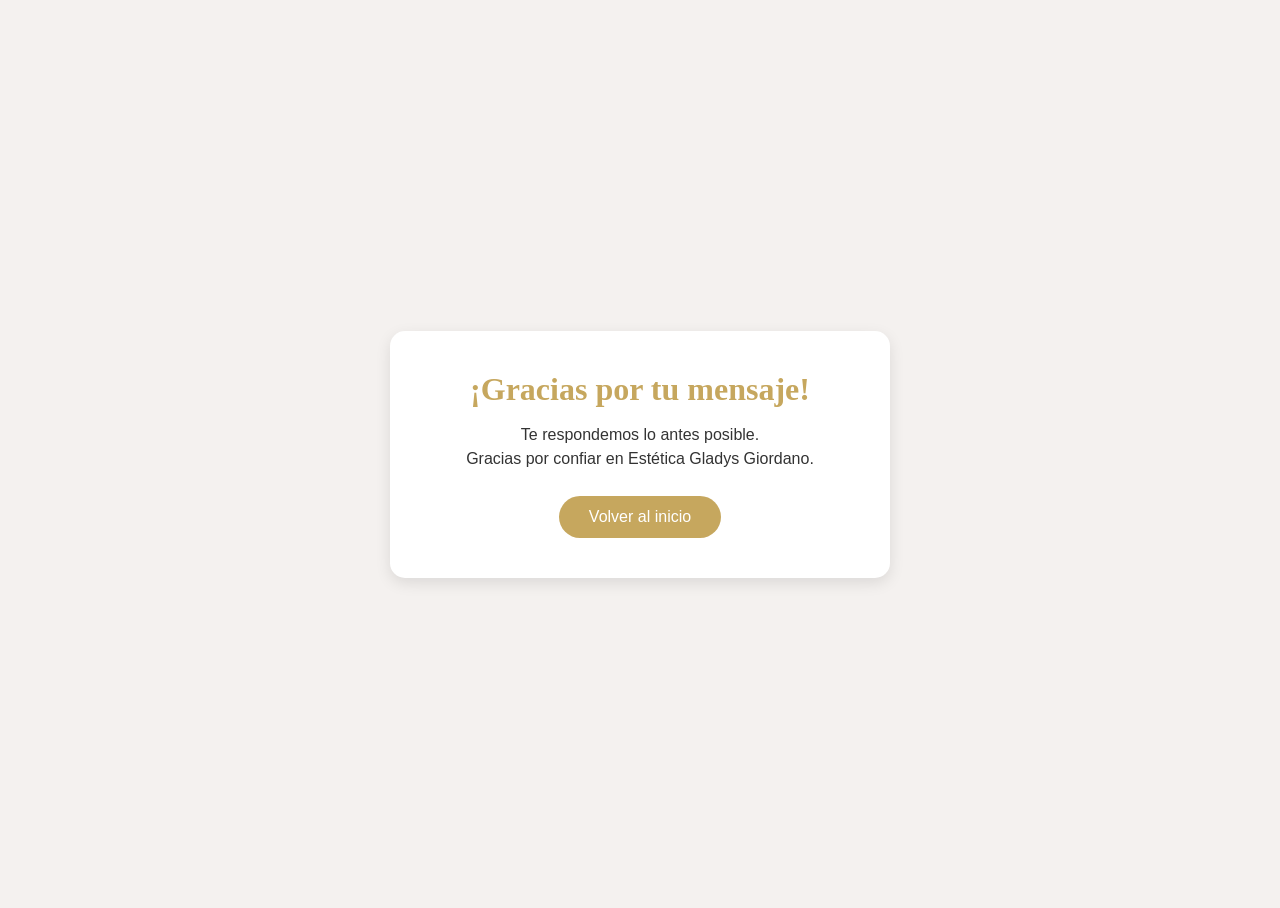
<file: PAGES/gracias.html>
<!DOCTYPE html>
<html lang="es">
<head>
  <meta charset="UTF-8">
  <meta name="viewport" content="width=device-width, initial-scale=1.0">
  <title>Gracias</title>
  <link rel="stylesheet" href="../CSS/studio.css">
</head>

<body>

  <section class="gracias">
    <div class="gracias-box">

      <h1>¡Gracias por tu mensaje! </h1>
      <p>
        Te respondemos lo antes posible.<br>
        Gracias por confiar en Estética Gladys Giordano.
      </p>

      <a href="../index.html" class="btn">Volver al inicio</a>

    </div>
  </section>


  <script src="../js/scrip.js" defer></script>
  <script>
function toggleMenu() {
  const menu = document.getElementById("nav-menu");
  menu.classList.toggle("active");
}
</script>
</body>
</html>
</file>
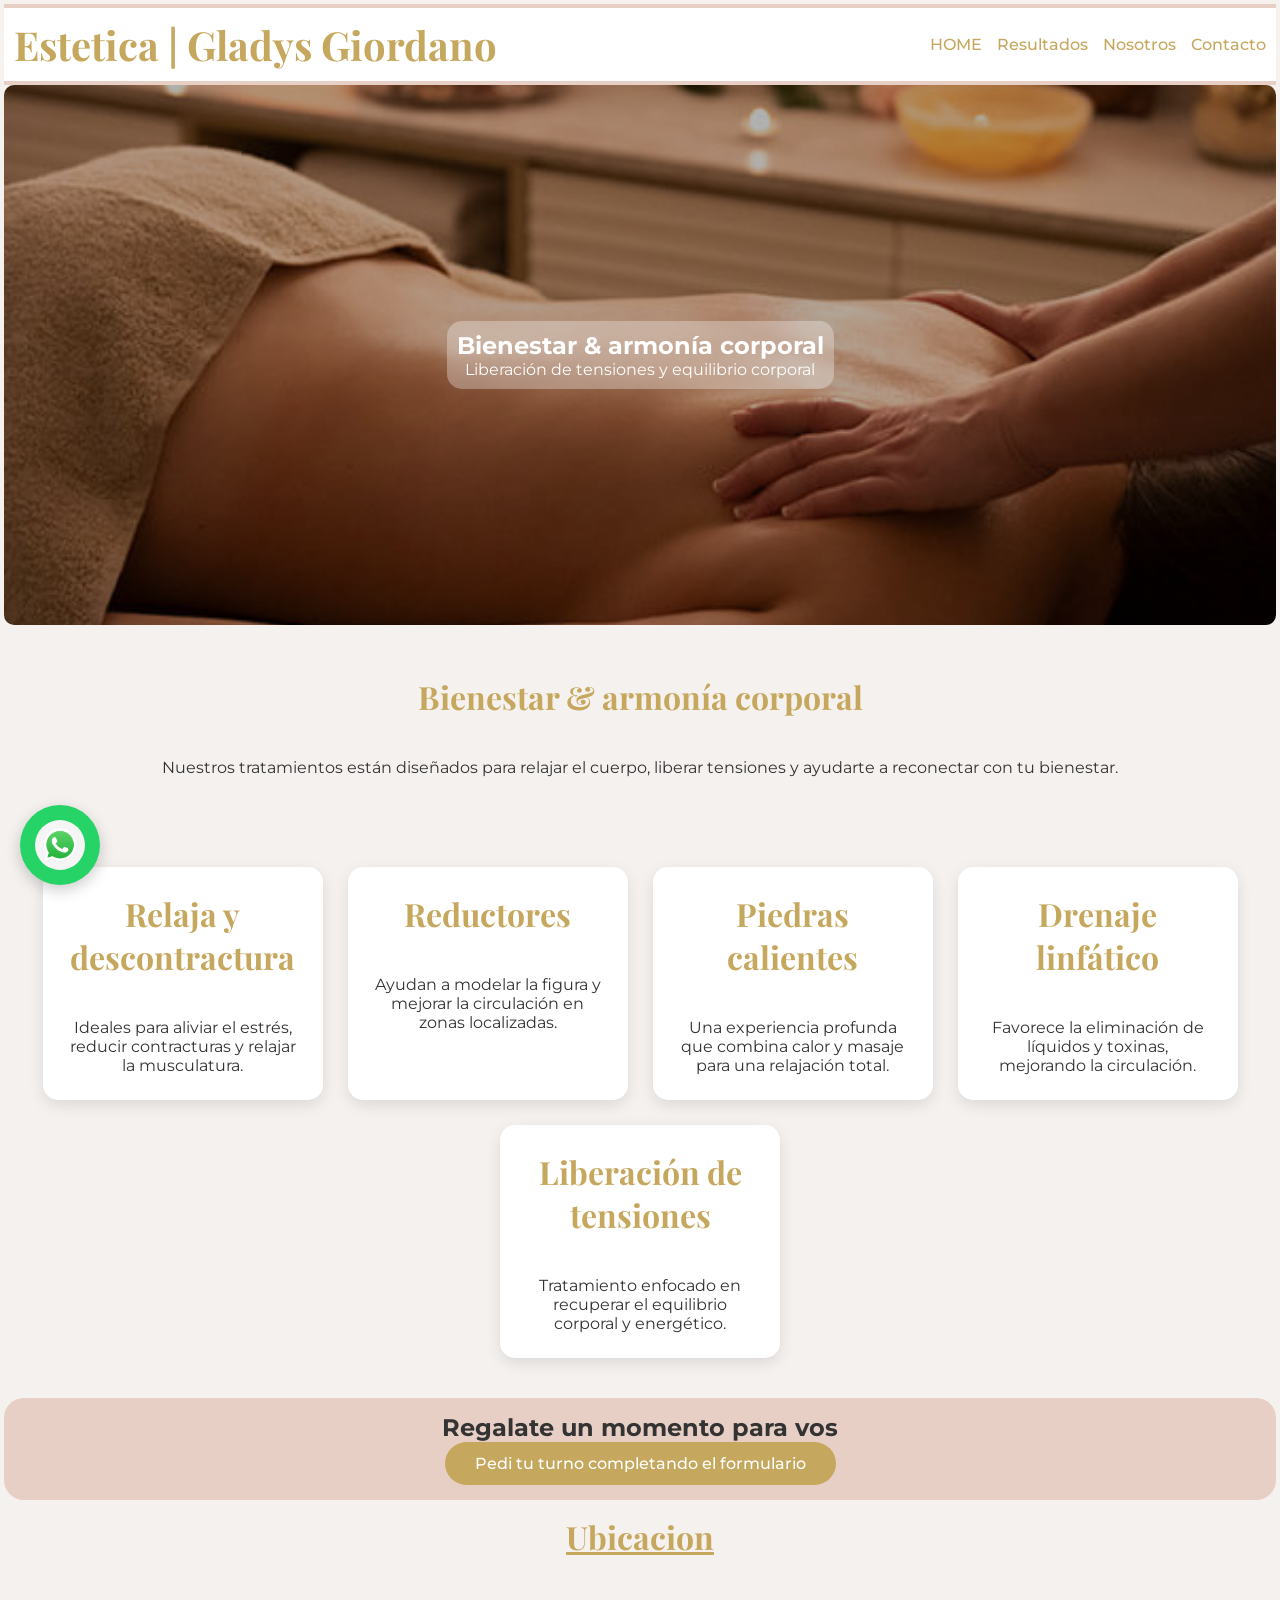
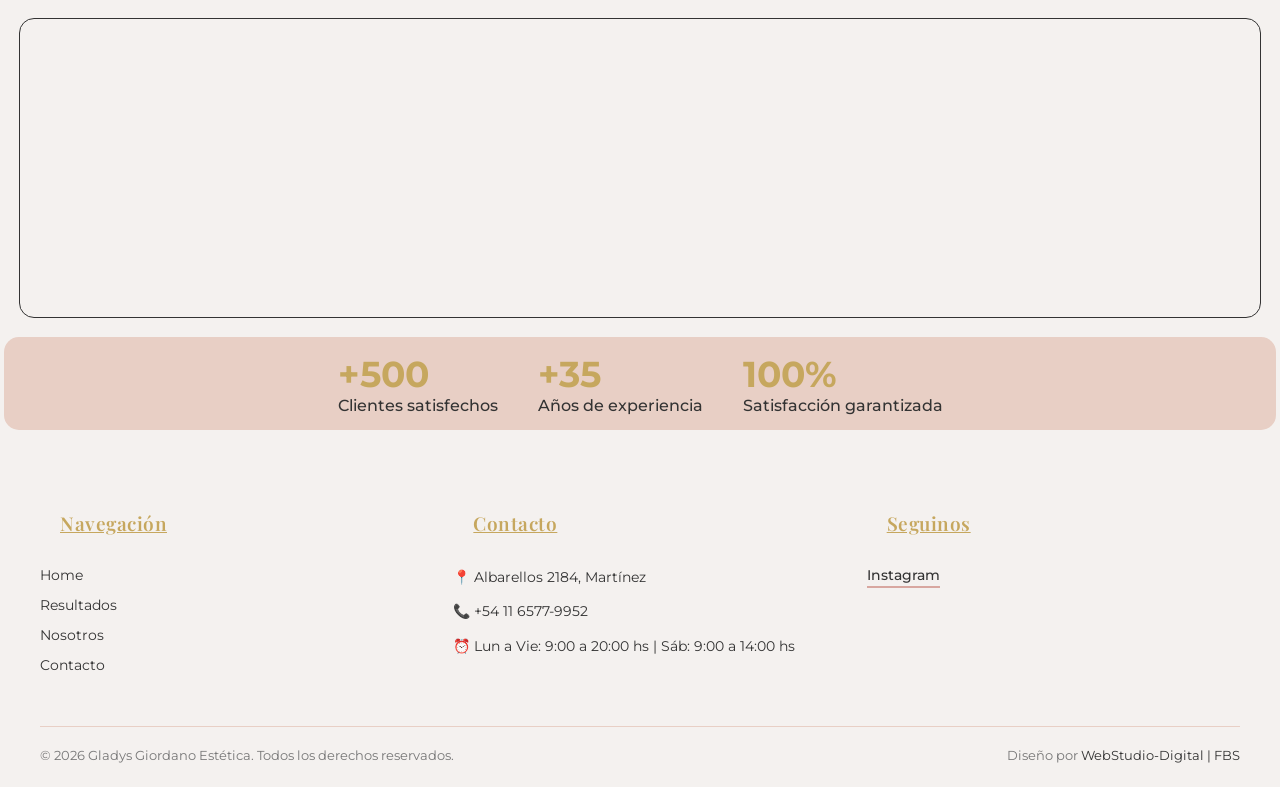
<file: PAGES/masajes.html>
<!DOCTYPE html>
<html lang="es">

<head>
  <meta charset="UTF-8">
  <meta name="viewport" content="width=device-width, initial-scale=1.0">
  <meta name="description"
    content="Centro de estética en Martínez. Tratamientos faciales, corporales y masajes con resultados visibles desde la primera sesión.">
  <title>Gladys Giordano Estética</title>

  <link
    href="https://fonts.googleapis.com/css2?family=Playfair+Display:wght@500;600&family=Montserrat:wght@300;400;500&display=swap"
    rel="stylesheet">
  <link rel="stylesheet" href="../CSS/studio.css">

</head>

<body>

  <!-- HEADER -->
  <header class="header">
  <h1> Estetica | Gladys Giordano</h1>

  <!-- Botón hamburguesa -->
  <div class="hamburger" onclick="toggleMenu()">
    ☰
  </div>

  <div class="container">
    <nav id="nav-menu">

      <!-- Dropdown Servicios -->
      <div class="dropdown">
        <a href="../index.html" class="dropbtn dropdown">HOME</a>
      </div>

      <a href="../index.html#resultados">Resultados</a>
      <a href="../index.html#nosotros">Nosotros</a>
      <a href="./contacto.html">Contacto</a>

    </nav>
  </div>
</header>

  

<body>

  <section class="hero-masajes">
        <div class="hero-content">
            <h2>Bienestar & armonía corporal</h2>
            <p>Liberación de tensiones y equilibrio corporal</p>
        </div>
    </section>

  <!-- INTRO -->
  <section class="intro">
    <h3>Bienestar & armonía corporal</h3>
    <p>
      Nuestros tratamientos están diseñados para relajar el cuerpo,
      liberar tensiones y ayudarte a reconectar con tu bienestar.
    </p>
  </section>

  <!-- SERVICIOS -->
  <section class="servicios">

    <div class="card">
      <h3>Relaja y descontractura</h3>
      <p>Ideales para aliviar el estrés, reducir contracturas y relajar la musculatura.</p>
    </div>

    <div class="card">
      <h3>Reductores</h3>
      <p>Ayudan a modelar la figura y mejorar la circulación en zonas localizadas.</p>
    </div>

    <div class="card">
      <h3>Piedras calientes</h3>
      <p>Una experiencia profunda que combina calor y masaje para una relajación total.</p>
    </div>

    <div class="card">
      <h3>Drenaje linfático</h3>
      <p>Favorece la eliminación de líquidos y toxinas, mejorando la circulación.</p>
    </div>

    <div class="card">
      <h3>Liberación de tensiones</h3>
      <p>Tratamiento enfocado en recuperar el equilibrio corporal y energético.</p>
    </div>

  </section>

  <!-- CTA -->
  <section class="cta">
    <h2>Regalate un momento para vos</h2>
    <a href="contacto.html" class="btn">Pedi tu turno completando el formulario</a>
  </section>
<!-- CONTACTO -->
  <section id="contacto" class="contact">
    <h3>Ubicacion</h3>

    <iframe src="https://www.google.com/maps?q=Albarellos+2184+Martinez&output=embed"></iframe>
  </section>

  <!-- MÉTRICAS -->
  <section class="stats">
    <div class="stat">
      <h4>+500</h4>
      <p>Clientes satisfechos</p>
    </div>
    <div class="stat">
      <h4>+35</h4>
      <p>Años de experiencia</p>
    </div>
    <div class="stat">
      <h4>100%</h4>
      <p>Satisfacción garantizada</p>
    </div>
  </section>

  <footer class="site-footer">
  <div class="footer-container">
    
    <!-- Columna 1: Navegación Rápida -->
    <div class="footer-column">
      <h5>Navegación</h5>
      <ul>
        <li><a href="../index.html">Home</a></li>
        <li><a href="../index.html#resultados">Resultados</a></li>
        <li><a href="../index.html#nosotros">Nosotros</a></li>
        <li><a href="./contacto.html">Contacto</a></li>
      </ul>
    </div>

    <!-- Columna 2: Contacto y Horarios -->
    <div class="footer-column">
      <h5>Contacto</h5>
      <p>📍 Albarellos 2184, Martínez</p>
      <p>📞 +54 11 6577-9952</p>
      <p>⏰ Lun a Vie: 9:00 a 20:00 hs | Sáb: 9:00 a 14:00 hs</p>
    </div>

    <!-- Columna 3: Redes Sociales -->
    <div class="footer-column">
      <h5>Seguinos</h5>
      <div class="footer-socials">
        <a href="https://www.instagram.com/estetica.gladysgiordano/" target="_blank" rel="noopener noreferrer" aria-label="Seguinos en Instagram">Instagram</a>
        
      </div>
    </div>

  </div>

  <!-- Barra Inferior de Créditos -->
  <div class="footer-bottom">
    <p>&copy; 2026 Gladys Giordano Estética. Todos los derechos reservados.</p>
    <p>Diseño por <a href="https://webstudio-digital.github.io/PortafolioFBS/" target="_blank">WebStudio-Digital | FBS</a></p>
  </div>
</footer>


  <!-- WHATSAPP -->
  <a class="whatsapp" href="https://wa.me/541165779952?text=Hola%20quiero%20más%20información%20sobre%20los%20tratamientos"><img class="logo-whatsapp" src="../images/logo-whatsapp.jpg"
      alt="whatsapp"></a>

  <button id="btnTop">↑</button>

  <script src="../js/scrip.js" defer></script>
  <script>
function toggleMenu() {
  const menu = document.getElementById("nav-menu");
  menu.classList.toggle("active");
}
</script>
</body>

</html>
</file>
<file: CSS/studio.css>
:root {
  --color-dorado: #C6A75E;
  --color-rosa-claro: #E8CFC5;
  --color-rosa-viejo: #D8A7A0;
  --color-blanco: #FFFFFF;
  --color-gris: #F4F1EF;
  --color-texto: #333333;
   --radius: 15px;
  --shadow-soft: 0 5px 15px rgba(0,0,0,0.1);
  --transition: all 0.3s ease;}

/* -------------------
   RESET
------------------- */
* {
  margin: 0;
  padding: 0;
  box-sizing: border-box;
}

body {
  padding: 2px;
  margin: 2px;
  font-family: 'Montserrat', sans-serif;
  background: var(--color-gris);
  color: var(--color-texto);
  scroll-behavior: smooth;
}

button,
.btn,
a {
  cursor: pointer;
}

:focus-visible {
  outline: 2px solid var(--color-dorado);
}

a {
  text-decoration: none;
  color: var(--color-dorado);
}


/* ----------------------------------------------------------------------------------------
   HEADER
------------------- */
.header {
  display: flex;
  justify-content: space-between;
  /* Título a la izquierda, nav+botón a la derecha */
  align-items: center;
  /* Centrar verticalmente los elementos */
  padding: 10px 10px;
  background: var(--color-blanco);
  border-top: 4px solid var(--color-rosa-claro);
  border-bottom: 4px solid var(--color-rosa-claro);
  position: relative;
  z-index: 1000;
}


/* Título a la izquierda */
.header h1 {

  font-family: 'Playfair Display', serif;
  color: var(--color-dorado);
  font-size: 2.5rem;
  margin: 0;
}


/* Contenedor de links + botón a la derecha */
.header .right-header {
  display: flex;
  align-items: center;
  gap: 20px;
  /* espacio entre nav y botón */
}

/* Links del nav */
.header nav {
  display: flex;
  gap: 15px;
}

.header nav a {
  font-weight: 500;
  transition: 0.3s;
}

.header nav a:hover {
  color: var(--color-rosa-viejo);
}

.header nav a {
  position: relative;
}

.header nav a::after {
  content: "";
  position: absolute;
  width: 0;
  height: 2px;
  bottom: -5px;
  left: 0;
  background: var(--color-dorado);
  transition: 0.3s;
}

.header nav a:hover::after {
  width: 100%;
}

nav {
  display: flex;
  gap: 20px;
}

/* Botón hamburguesa oculto en desktop */
.hamburger {
  display: none;
  font-size: 28px;
  cursor: pointer;
}

.dropdown:hover .dropdown-content {
  display: block;
}

/* Header clickeable */
.accordion-header {
  cursor: pointer;
  padding: 15px;
  background: var(--color-rosa-claro);
  border-radius: 15px;
  color: var(--color-dorado);
  font-weight: 600;
  position: relative;
}

/* Indicador + / - */
.accordion-header::after {
  content: '+';
  position: absolute;
  right: 20px;
  font-size: 20px;
  transition: transform 0.3s;
}

/* Cuando está activo */
.accordion.active .accordion-header::after {
  content: '-';
}



/* --------------------------------------------------------------------------------
   HERO
------------------- */
.hero {

  height: 100vh;
  position: relative;
  display: flex;
  flex-direction: column;
  align-items: center;
  justify-content: center;
  line-height: 50px;

}


.hero-content {
  background: rgba(255, 255, 255, 0.3);
  padding: 10px;
  border-radius: 15px;
  backdrop-filter: blur(5px);
  position: relative;
  z-index: 2;
}

.hero h2 {
  font-family: 'Playfair Display', serif;
  font-size: 42px;
  margin-bottom: 15px;
  color: black;
}

.hero p {
  font-weight: 300;
  margin-bottom: 25px;
  color: black;
}

.hero-buttons .btn,
.hero-buttons .btn-outline {
  margin: 5px;
}

/* Hero slider */
.hero-slider {
  position: relative;
  width: 100%;
  height: 100%;
  overflow: hidden;
  border-radius: 15px;
}



.slide.active {
  opacity: 1;
}



/* Hero content sobre la imagen */
.slide .hero-content {
  position: absolute;
  top: 50%;
  left: 50%;
  transform: translate(-50%, -50%);
  max-width: 700px;
  color: var(--color-texto);
  text-align: center;
  opacity: 0;
}

@keyframes slideFromLeft {
  from {
    opacity: 0;
    transform: translate(-150%, -50%);
    transition: all 0.3s ease;
  }

  to {
    opacity: 1;
    transform: translate(-50%, -50%);
    transition: all 0.3s ease;
  }
}

@keyframes slideFromRight {
  from {
    opacity: 0;
    transform: translate(50%, -50%);
    transition: all 0.3s ease;
  }

  to {
    opacity: 1;
    transform: translate(-50%, -50%);
    transition: all 0.3s ease;
  }
}

.slide.active .hero-content {
  animation-duration: 1s;
  animation-fill-mode: forwards;
}

/* Slide 1 entra desde la izquierda */
.slide:nth-child(1).active .hero-content {
  animation-name: slideFromLeft;
}

/* Slide 2 entra desde la derecha */
.slide:nth-child(2).active .hero-content {
  animation-name: slideFromRight;
}

/* Slide 3 entra otra vez desde la izquierda */
.slide:nth-child(3).active .hero-content {
  animation-name: slideFromLeft;
}



.slide.active .hero-content {
  opacity: 1;
}

.slide img {
  width: 100%;
  height: 100%;
  object-fit: cover;
  border-radius: 15px;
  transform: scale(1);
  transition: transform 6s ease;
}

.slide.active img {
  transform: scale(1.1);
}

.slide {
  position: absolute;
  width: 100%;
  height: 100%;
  top: 0;
  left: 100%;
  opacity: 0;
  transition: all 1s ease-in-out;
}

.slide.active {
  left: 0;
  opacity: 1;
  z-index: 2;
}

.slide.prev {
  left: -100%;
  opacity: 0;
  z-index: 1;
}



@keyframes textRevealRight {
  from {
    opacity: 0;
    transform: translate(80px, -50%);
    transition: all 0.3s ease;
  }

  to {
    opacity: 1;
    transform: translate(-50%, -50%);
    transition: all 0.3s ease;
  }
}

/* HERO CORPORAL */
.hero-corporales {
  height: 60vh;
  display: flex;
  justify-content: center;
  align-items: center;
  background: linear-gradient(rgba(0, 0, 0, 0.3), rgba(0, 0, 0, 0.3)),
    url('../images/corporal3.jpg') center/cover no-repeat;
  color: white;
  text-align: center;
  border-radius: 10px;
}

.hero-corporales h2 {
  font-size: 40px;
  font-family: 'Playfair Display', serif;
}

.hero-corporales p {
  font-size: 18px;
  margin-top: 10px;
}

/* HERO DEPILACION */
.hero-depilacion {
  height: 60vh;
  display: flex;
  justify-content: center;
  align-items: center;
  background: linear-gradient(rgba(0, 0, 0, 0.3), rgba(0, 0, 0, 0.3)),
    url('../images/depilacion5.jpg') center/cover no-repeat;
  color: white;
  text-align: center;
  border-radius: 10px;
}

.hero-depilacion h2 {
  font-size: 40px;
  font-family: 'Playfair Display', serif;
}

.hero-depilacion p {
  font-size: 18px;
  margin-top: 10px;
}

/* HERO FACIAL */
.hero-facial {
  height: 60vh;
  display: flex;
  justify-content: center;
  align-items: center;
  background: linear-gradient(rgba(0, 0, 0, 0.3), rgba(0, 0, 0, 0.3)),
    url('../images/facial1.jpg') center/cover no-repeat;
  color: white;
  text-align: center;
  border-radius: 10px;
}

.hero-masajes {
  height: 60vh;
  display: flex;
  justify-content: center;
  align-items: center;
  background: linear-gradient(rgba(0, 0, 0, 0.3), rgba(0, 0, 0, 0.3)),
    url('../images/masaje4.jpg') center/cover no-repeat;
  color: white;
  text-align: center;
  border-radius: 10px;

}

.hero-facial h2 {
  font-size: 40px;
  font-family: 'Playfair Display', serif;
}

.hero-facial p {
  font-size: 18px;
  margin-top: 10px;
}



/* ------------------------------------------------------------------------------------
   BOTONES
------------------- */


.btn {
  display: inline-block;
  background: var(--color-dorado);
  color: var(--color-blanco);
  padding: 12px 30px;
  border-radius: 30px;
  font-weight: 500;
  transition: 0.3s;
}


.btn:hover {
  background: var(--color-rosa-viejo);
  color: var(--color-blanco);
  transform: translateY(-2px);
  
}


.btn-outline {
  display: inline-block;
  padding: 12px 30px;
  border: 2px solid var(--color-dorado);
  border-radius: 30px;
  color: var(--color-dorado);
  font-weight: 500;
  transition: 0.3s;
}

.btn-outline:hover {
  background: var(--color-dorado);
  color: var(--color-blanco);
}

#btnTop {
  position: fixed;
  bottom: 15px;
  /* arriba del botón de WhatsApp */
  right: 20px;
  width: 50px;
  height: 50px;
  background: var(--color-dorado);
  color: white;
  border: none;
  border-radius: 50%;
  font-size: 22px;
  cursor: pointer;
  display: none;
  /* oculto al inicio */
  z-index: 999;
  box-shadow: 0 5px 15px rgba(0, 0, 0, 0.3);
  transition: 0.3s;
}

#btnTop:hover {
  background: var(--color-rosa-viejo);
  transform: scale(1.1);
}

.contacto-form .btn {
  margin-top: 18px;
  width: 100%;
  padding: 12px;
  background: #c59d5f;
  color: #fff;
  border: none;
  border-radius: 6px;
  font-weight: 500;
  cursor: pointer;
  transition: 0.3s;
}

.contacto-form .btn:hover {
  background: #a67c3d;
}


/* ---------------------------------------------------------------------------------------
   SECCIONES
------------------- */
section {
  padding: 15px 15px;
  width: 100%;
  margin: auto;
}

h3 {
  font-family: 'Playfair Display', serif;
  text-align: center;
  font-size: 32px;
  margin-bottom: 40px;
  color: var(--color-dorado);
}

/* --------------------------------------------------------------------------------------------
   CARDS SERVICIOS
------------------- */
.cards {
  display: flex;
  gap: 30px;
  flex-wrap: wrap;
  justify-content: center;
  border-radius: var(--radius);
  box-shadow: var(--shadow-soft);
  transition: var(--transition);
}

.servicios {
  display: flex;
  flex-wrap: wrap;
  justify-content: center;
  gap: 25px;
  padding: 40px 20px;
}

.card {
  background: var(--color-blanco);
  padding: 25px;
  border-radius: 15px;
  width: 280px;
  text-align: center;
  box-shadow: 0 5px 15px rgba(0, 0, 0, 0.1);
  transition: all 0.3s ease;
}

.card:hover {
  transform: translateY(-8px) scale(1.02);
  box-shadow: 0 15px 35px rgba(0,0,0,0.15);
}

.card h4 {
  margin-bottom: 15px;
  font-size: 22px;
  font-weight: 600;
  color: var(--color-dorado);
}

/* Contenido cerrado por defecto */
.accordion-content {
  max-height: 0;
  overflow: hidden;
  transition: max-height 0.4s ease;
  padding: 0 15px;
}



/* -------------------
   GALERÍA
------------------- */
/* Contenedor padre que junta resultados y sobre nosotros */
.results-about-container {
  display: flex;
  gap: 50px;
  /* espacio entre las dos secciones */
  justify-content: center;
  align-items: flex-start;
  padding: 80px 20px;
  max-width: 1200px;
  margin: auto;
  flex-wrap: wrap;
  /* importante para responsive */
}

/* Cada sección mantiene estilo propio */
.results-about-container .results,
.results-about-container .about {
  flex: 1;
  /* ocupa el mismo espacio */
  min-width: 300px;
  /* para que no se achique demasiado en móviles */
}

/* -------------------
   GALERÍA PRO (1 grande + 2 chicas)
------------------- */
.results .gallery {
  display: grid;
  grid-template-columns: 2fr 1fr;
  grid-template-rows: 200px 200px;
  gap: 15px;
}

/* Imagen grande (la primera) */
.results .gallery img:nth-child(1) {
  grid-row: span 2;
}

/* Todas las imágenes */
.results .gallery img {
  width: 100%;
  height: 100%;
  object-fit: cover;
  border-radius: 15px;
  transition: transform 0.3s ease, box-shadow 0.3s ease;
}

/* Hover elegante */
.results .gallery img:hover {
  transform: scale(1.03);
  box-shadow: 0 10px 25px rgba(0, 0, 0, 0.2);
}

.results .gallery img {
  border: 3px solid var(--color-rosa-claro);
}


/* -------------------
   MÉTRICAS
------------------- */
.stats {
  display: flex;
  justify-content: center;
  gap: 40px;
  background-color: var(--color-rosa-claro);
  border-radius: 15px;


}

.stat h4 {
  font-size: 36px;
  color: var(--color-dorado);
}

.stat p {
  font-weight: 500;
}

/* -----------------------------------------------------------------------------------
   CTA FINAL
------------------- */
.cta {

  text-align: center;
  background: var(--color-rosa-claro);
  border-radius: 20px;

}

.cta h3 {

  color: var(--color-dorado);
}

/* INTRO */
.intro {
  text-align: center;
  padding: 50px 20px;
}

/* -----------------------------------------------------------------------------
   CONTACTO
------------------- */
.contact {
  text-align: center;
  text-decoration: underline;
  color: var(--color-dorado);
}

.contact iframe {
  width: 100%;
  height: 300px;
  border: 1px solid #333333;
  border-radius: 15px;
  margin-top: 20px;
}

/* -------------------------------------------------------------------------------------
   FOOTER
------------------- */
.site-footer {
  background-color: var(--color-gris); /* Fondo gris claro, limpio y moderno */
  color: var(--color-texto); /* Texto oscuro para una lectura perfecta */
  padding: 60px 20px 20px 20px;
  font-family: 'Montserrat', sans-serif;
  font-size: 14px;
}

.footer-container {
  max-width: 1200px;
  margin: 0 auto;
  display: grid;
  grid-template-columns: repeat(auto-fit, minmax(250px, 1fr));
  gap: 40px;
  padding-bottom: 40px;
  border-bottom: 1px solid var(--color-rosa-claro); /* Línea divisoria suave */
}

.footer-column h5 {
  font-family: 'Playfair Display', serif;
  color: var(--color-dorado); /* El dorado resalta los títulos de columna */
  font-size: 19px;
  margin-bottom: 20px;
  font-weight: 600;
  letter-spacing: 0.5px;
}

.footer-column ul {
  list-style: none;
  padding: 0;
  margin: 0;
}

.footer-column ul li {
  margin-bottom: 12px;
}

.footer-column ul li a {
  color: var(--color-texto);
  text-decoration: none;
  transition: var(--transition); /* Usamos tu transición personalizada */
}

.footer-column ul li a:hover {
  color: var(--color-dorado); /* Los links cambian a dorado al pasar el mouse */
  padding-left: 4px; /* Un sutil movimiento interactivo */
}

.footer-column p {
  margin: 0 0 12px 0;
  line-height: 1.6;
  color: var(--color-texto);
}

/* Redes Sociales */
.footer-socials a {
  color: var(--color-texto);
  text-decoration: none;
  margin-right: 15px;
  transition: var(--transition);
  font-weight: 500;
  border-bottom: 2px solid var(--color-rosa-viejo); /* Subrayado elegante */
  padding-bottom: 2px;
}

.footer-socials a:hover {
  color: var(--color-dorado);
  border-bottom-color: var(--color-dorado);
}

/* Barra inferior de créditos */
.footer-bottom {
  max-width: 1200px;
  margin: 0 auto;
  padding-top: 20px;
  display: flex;
  justify-content: space-between;
  flex-wrap: wrap;
  gap: 15px;
  color: #777777; /* Un tono un poco más suave para los créditos legales */
  font-size: 13px;
}

.footer-bottom a {
  color: var(--color-texto);
  text-decoration: none;
  transition: var(--transition);
}

.footer-bottom a:hover {
  color: var(--color-dorado);
}

/* ------------------------------------------------------------------------------------
   WHATSAPP FIXED
------------------- */
.whatsapp .logo-whatsapp {
  position: fixed;
  bottom: 15px;
  left: 20px;
  background: #25d366;
  color: white;
  padding: 15px;
  border-radius: 50%;
  font-size: 24px;
  box-shadow: 0 5px 15px rgba(0, 0, 0, 0.2);
  transition: 0.3s;
  height: 80px;
}

.whatsapp:hover {
  transform: scale(1.1);
}


.caja-acordeon {
  gap: 15px;

  border-radius: 20px;
  color: #C6A75E;
  font-size: 18px;
  font-family: 'Gill Sans', 'Gill Sans MT', Calibri, 'Trebuchet MS', sans-serif;
  margin: 10px;
  padding: 20px;
  align-items: center;


}

h5 {
  text-decoration: underline;
  font-size: 24px;
  align-items: center;
  margin: 10px;
  padding: 10px;

}

/* DROPDOWN */

.dropbtn {
  position: relative;
  display: inline-block;
  text-decoration: none;
  color: inherit;
  cursor: pointer;
}

.dropdown-content {
  display: none;
  position: absolute;
  background-color: white;
  min-width: 180px;
  box-shadow: 0px 4px 8px rgba(0, 0, 0, 0.1);
  z-index: 1;
}

.dropdown-content a {
  display: block;
  padding: 10px;
  text-decoration: none;
  color: black;
}

.dropdown-content a:hover {
  background-color: #f2f2f2;
}



.dropdown-content a {
  display: block;
  padding: 10px;
  color: var(--color-dorado);
  text-decoration: none;
}

.dropbtn {
  color: var(--color-dorado);
  text-decoration: none;
}

/* -------------------
   ANIMACIONES
------------------- */
@keyframes fadeIn {
  from {
    opacity: 0;
    transform: translateY(20px);
    transition: all 0.3s ease;
    animation: fadeIn 0.8s ease;
  }

  to {
    opacity: 1;
    transform: translateY(0);
    transition: all 0.3s ease;
    animation: fadeIn 0.8s ease;
  }
  
}



/* FORMULARIO */
.contacto-form {
  max-width: 600px;
  margin: 60px auto;
  padding: 30px;
  background: #ffffff;
  border-radius: 10px;
  box-shadow: 0 8px 20px rgba(0, 0, 0, 0.05);
}

.contacto-form h3 {
  text-align: center;
  margin-bottom: 25px;
  font-size: 22px;
}

/* LABELS */
.contacto-form label {
  display: block;
  margin: 12px 0 5px;
  font-size: 14px;
}

/* INPUTS Y TEXTAREA */
.contacto-form input,
.contacto-form textarea {
  width: 100%;
  padding: 12px;
  border: 1px solid #ddd;
  border-radius: 6px;
  font-size: 14px;
  transition: 0.3s ease;
}

/* EFECTO FOCUS */
.contacto-form input:focus,
.contacto-form textarea:focus {
  outline: none;
  border-color: #c59d5f;
  box-shadow: 0 0 5px rgba(197, 157, 95, 0.3);
}

/* PLACEHOLDER */
.contacto-form ::placeholder {
  color: #aaa;
  font-size: 13px;
}
/* =========================
   PÁGINA DE GRACIAS
========================= */

.gracias {
  height: 100vh;
  display: flex;
  justify-content: center;
  align-items: center;
  text-align: center;
  background: var(--color-gris);
  padding: 20px;
}

.gracias-box {
  background: var(--color-blanco);
  padding: 40px;
  border-radius: var(--radius);
  box-shadow: var(--shadow-soft);
  max-width: 500px;
  width: 100%;
  animation: fadeIn 0.8s ease;
}

.gracias h1 {
  font-family: 'Playfair Display', serif;
  color: var(--color-dorado);
  font-size: 32px;
  margin-bottom: 15px;
}

.gracias p {
  font-size: 16px;
  color: var(--color-texto);
  margin-bottom: 25px;
  line-height: 1.5;
}

.gracias .btn {
  display: inline-block;
  text-decoration: none;
}
@keyframes float {
  0% { transform: translateY(0); }
  50% { transform: translateY(-8px); }
  100% { transform: translateY(0); }
}

.gracias-box {
  animation: fadeIn 0.8s ease, float 3s ease-in-out infinite;
}

/* ===== MOBILE ===== */
@media (max-width: 768px) {

  /* HERO */
  .hero {
    height: 70vh;
    /* menos alto en celular */
    padding: 20px;
    display: flex;
    align-items: center;
    justify-content: center;
    text-align: center;
  }

  .hero h2 {
    font-size: 26px;
    line-height: 1.2;
  }

  .hero p {
    font-size: 14px;
    margin-top: 10px;
  }

  .hero {
    background-position: center;
    background-size: cover;
  }
  .hero-corporales {
    height: 70vh;
    /* menos alto en celular */
    padding: 20px;
    display: flex;
    align-items: center;
    justify-content: center;
    text-align: center;

  }

  /* IMÁGENES GENERALES */
  img {
    max-width: 100%;
    height: auto;
    display: block;
  }

  /* cards o secciones con imágenes */
  .card img,
  .servicios img,
  .galeria img {
    width: 100%;
    height: auto;
    border-radius: 8px;
  }

  /* WHATSAPP */
  .whatsapp {
    bottom: 2px;
    right: 2px;
  }

  .logo-whatsapp {
    width: 75px;
    height: 75px;
  }

  /* ocultar menú */
  #nav-menu {
    display: none;
    flex-direction: column;
    position: absolute;
    top: 70px;
    right: 20px;
    background: white;
    width: 180px;
    padding: 15px;
    border-radius: 8px;
    box-shadow: 0 10px 20px rgba(0, 0, 0, 0.1);
  }

  /* cuando está activo */
  #nav-menu.active {
    display: flex;
  }

  .hamburger {
    display: block;
    font-size: 28px;
    cursor: pointer;
  }

  nav {
    display: none;
    flex-direction: column;
    background: white;
    position: absolute;
    top: 70px;
    left: 0;
    width: 100%;
    padding: 20px;
  }

  nav.active {
    display: flex;
  }

  nav a {
    padding: 10px 0;
    border-bottom: 1px solid #eee;
  }
  

  /* Dropdown en mobile */
  .dropdown-content {
    position: static;
    display: none;
  }

  .whatsapp-btn img {
    width: 12px;
    height: 12px;
  }

  .hero-text {
    font-size: 24px;
    /* tamaño más chico en mobile */
  }

  .hero-text {
    font-size: 20px;
    line-height: 1.2;
    padding: 0 16px;
    /* para que no toque los bordes */
  }

  .cards {
    flex-direction: column;
    align-items: center;
  }

  .stats {
    flex-direction: column;
    gap: 30px;
  }

  .hero h2 {
    font-size: 28px;
  }

  .hero p {
    font-size: 16px;
  }
  .hero-content{
    font-size: 12px;
    line-height: 1.2;
    padding: 0 16px;

  }
  .caja-acordeon {
    font-size: 16p
    x;
    line-height: 1.2;
    padding: 0 16px;
  }
  
  .gracias {
    min-height: 100vh;
    display: flex;
    justify-content: center;
    align-items: center;
    padding: 15px;
  }

  .gracias-box {
    width: 100%;
    max-width: 90%;
    padding: 20px;
  }

  .gracias h1 {
    font-size: 22px !important;
  }

  .gracias p {
    font-size: 14px;
  }

  .gracias .btn {
    width: 100%;
  }
.header h1 {
    font-size: 1.2rem !important;
  }
  
  .footer-bottom {
    flex-direction: column;
    text-align: center;
    align-items: center;
  }
  
}
</file>
